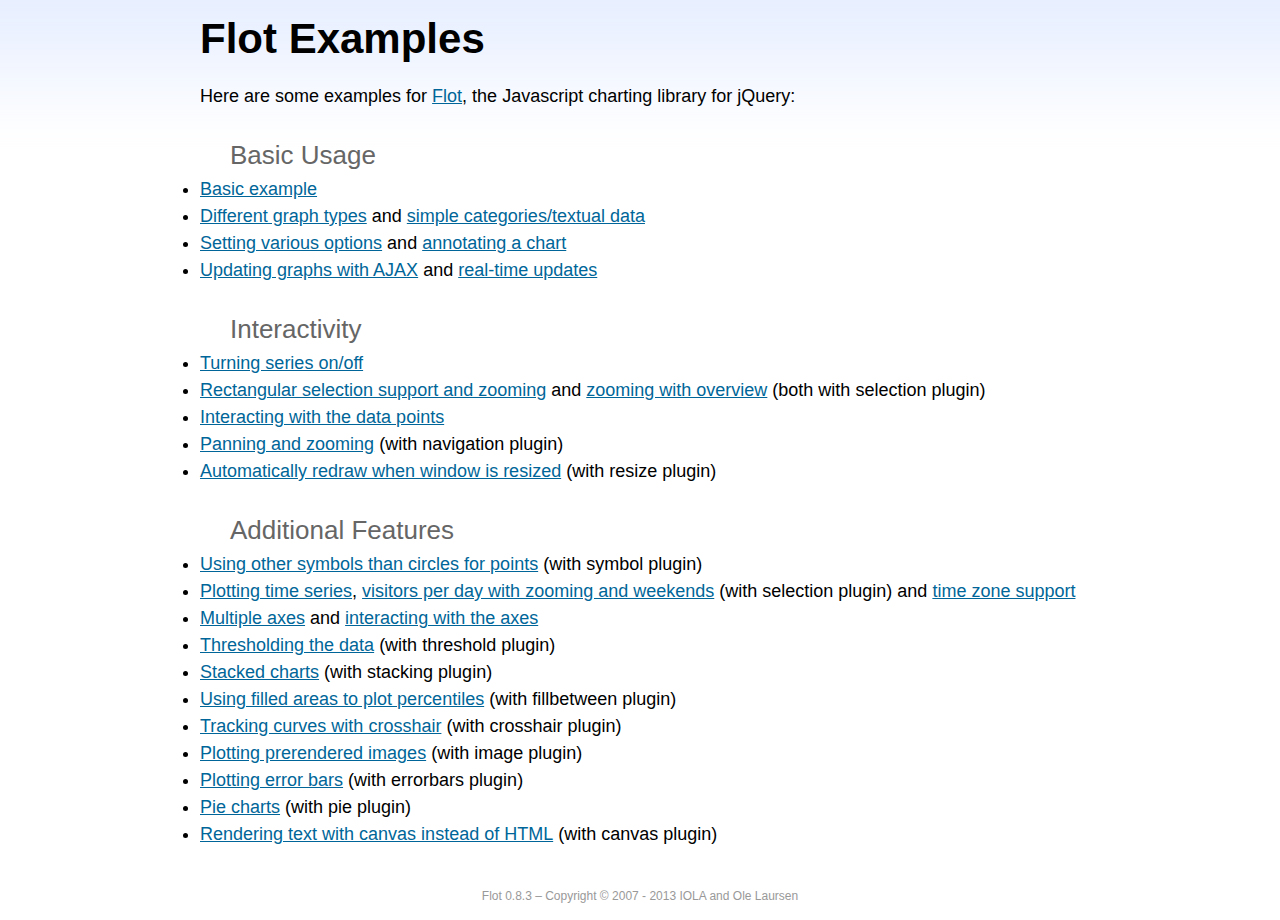
<file: src/assets/libs/flot/examples/index.html>
<!DOCTYPE html PUBLIC "-//W3C//DTD HTML 4.01//EN" "http://www.w3.org/TR/html4/strict.dtd">
<html>
<head>
	<meta http-equiv="Content-Type" content="text/html; charset=utf-8">
	<title>Flot Examples</title>
	<link href="examples.css" rel="stylesheet" type="text/css">
	<style>

	h3 {
		margin-top: 30px;
		margin-bottom: 5px;
	}

	</style>
	<script language="javascript" type="text/javascript" src="../jquery.js"></script>
	<script language="javascript" type="text/javascript" src="../jquery.flot.js"></script>
	<script type="text/javascript">

	$(function() {

		// Add the Flot version string to the footer

		$("#footer").prepend("Flot " + $.plot.version + " &ndash; ");
	});

	</script>
</head>
<body>

	<div id="header">
		<h2>Flot Examples</h2>
	</div>

	<div id="content">

		<p>Here are some examples for <a href="http://www.flotcharts.org">Flot</a>, the Javascript charting library for jQuery:</p>

		<h3>Basic Usage</h3>

		<ul>
			<li><a href="basic-usage/index.html">Basic example</a></li>
			<li><a href="series-types/index.html">Different graph types</a> and <a href="categories/index.html">simple categories/textual data</a></li>
			<li><a href="basic-options/index.html">Setting various options</a> and <a href="annotating/index.html">annotating a chart</a></li>
			<li><a href="ajax/index.html">Updating graphs with AJAX</a> and <a href="realtime/index.html">real-time updates</a></li>
		</ul>

		<h3>Interactivity</h3>

		<ul>
			<li><a href="series-toggle/index.html">Turning series on/off</a></li>
			<li><a href="selection/index.html">Rectangular selection support and zooming</a> and <a href="zooming/index.html">zooming with overview</a> (both with selection plugin)</li>
			<li><a href="interacting/index.html">Interacting with the data points</a></li>
			<li><a href="navigate/index.html">Panning and zooming</a> (with navigation plugin)</li>
			<li><a href="resize/index.html">Automatically redraw when window is resized</a> (with resize plugin)</li>
		</ul>

		<h3>Additional Features</h3>

		<ul>
			<li><a href="symbols/index.html">Using other symbols than circles for points</a> (with symbol plugin)</li>
			<li><a href="axes-time/index.html">Plotting time series</a>, <a href="visitors/index.html">visitors per day with zooming and weekends</a> (with selection plugin) and <a href="axes-time-zones/index.html">time zone support</a></li>
			<li><a href="axes-multiple/index.html">Multiple axes</a> and <a href="axes-interacting/index.html">interacting with the axes</a></li>
			<li><a href="threshold/index.html">Thresholding the data</a> (with threshold plugin)</li>
			<li><a href="stacking/index.html">Stacked charts</a> (with stacking plugin)</li>
			<li><a href="percentiles/index.html">Using filled areas to plot percentiles</a> (with fillbetween plugin)</li>
			<li><a href="tracking/index.html">Tracking curves with crosshair</a> (with crosshair plugin)</li>
			<li><a href="image/index.html">Plotting prerendered images</a> (with image plugin)</li>
			<li><a href="series-errorbars/index.html">Plotting error bars</a> (with errorbars plugin)</li>
			<li><a href="series-pie/index.html">Pie charts</a> (with pie plugin)</li>
			<li><a href="canvas/index.html">Rendering text with canvas instead of HTML</a> (with canvas plugin)</li>
		</ul>

	</div>

	<div id="footer">
		Copyright &copy; 2007 - 2013 IOLA and Ole Laursen
	</div>

</body>
</html>
</file>
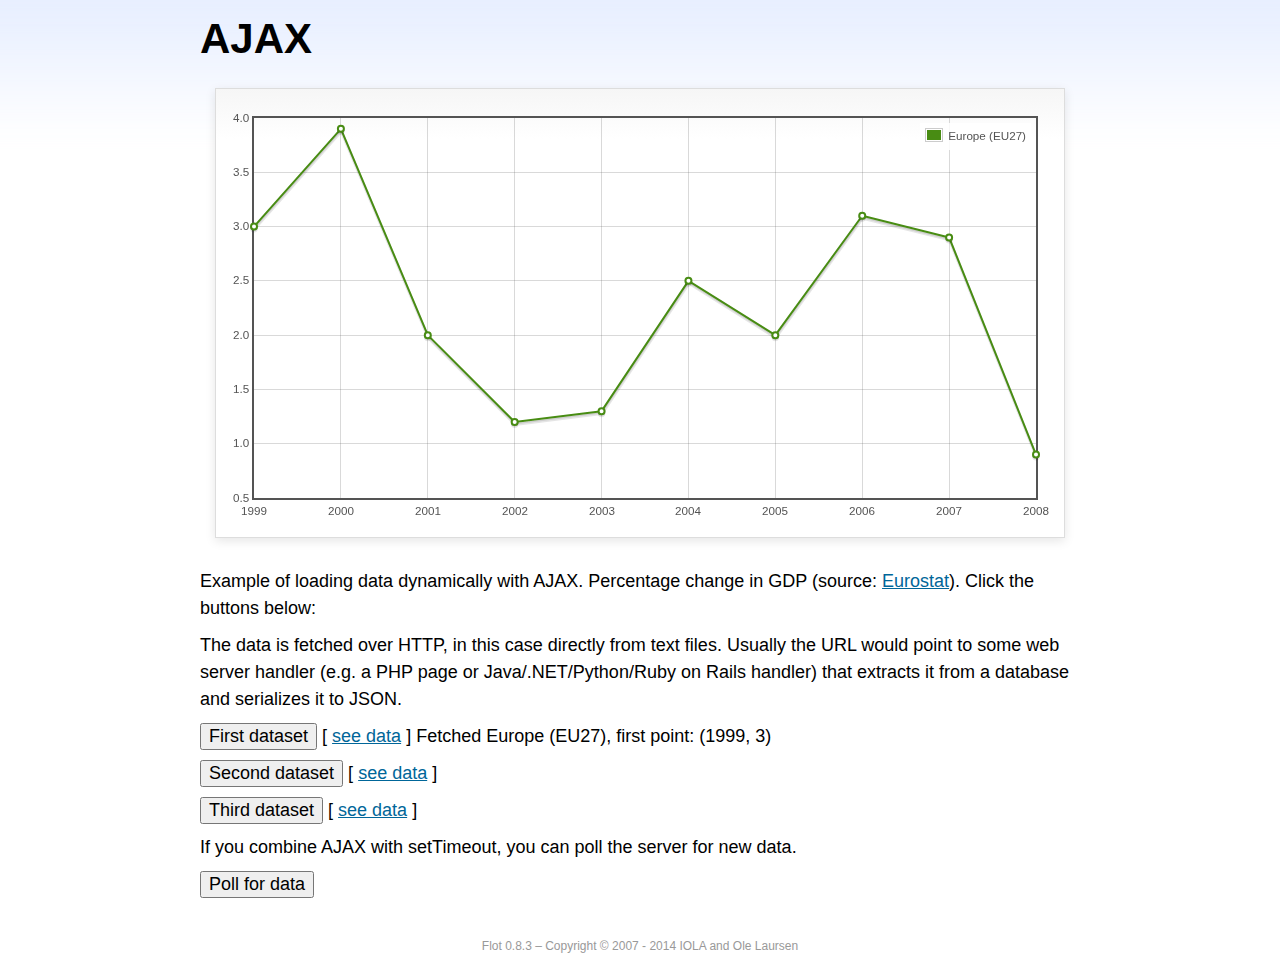
<file: src/assets/libs/flot/examples/ajax/index.html>
<!DOCTYPE html PUBLIC "-//W3C//DTD HTML 4.01//EN" "http://www.w3.org/TR/html4/strict.dtd">
<html>
<head>
	<meta http-equiv="Content-Type" content="text/html; charset=utf-8">
	<title>Flot Examples: AJAX</title>
	<link href="../examples.css" rel="stylesheet" type="text/css">
	<!--[if lte IE 8]><script language="javascript" type="text/javascript" src="../../excanvas.min.js"></script><![endif]-->
	<script language="javascript" type="text/javascript" src="../../jquery.js"></script>
	<script language="javascript" type="text/javascript" src="../../jquery.flot.js"></script>
	<script type="text/javascript">

	$(function() {

		var options = {
			lines: {
				show: true
			},
			points: {
				show: true
			},
			xaxis: {
				tickDecimals: 0,
				tickSize: 1
			}
		};

		var data = [];

		$.plot("#placeholder", data, options);

		// Fetch one series, adding to what we already have

		var alreadyFetched = {};

		$("button.fetchSeries").click(function () {

			var button = $(this);

			// Find the URL in the link right next to us, then fetch the data

			var dataurl = button.siblings("a").attr("href");

			function onDataReceived(series) {

				// Extract the first coordinate pair; jQuery has parsed it, so
				// the data is now just an ordinary JavaScript object

				var firstcoordinate = "(" + series.data[0][0] + ", " + series.data[0][1] + ")";
				button.siblings("span").text("Fetched " + series.label + ", first point: " + firstcoordinate);

				// Push the new data onto our existing data array

				if (!alreadyFetched[series.label]) {
					alreadyFetched[series.label] = true;
					data.push(series);
				}

				$.plot("#placeholder", data, options);
			}

			$.ajax({
				url: dataurl,
				type: "GET",
				dataType: "json",
				success: onDataReceived
			});
		});

		// Initiate a recurring data update

		$("button.dataUpdate").click(function () {

			data = [];
			alreadyFetched = {};

			$.plot("#placeholder", data, options);

			var iteration = 0;

			function fetchData() {

				++iteration;

				function onDataReceived(series) {

					// Load all the data in one pass; if we only got partial
					// data we could merge it with what we already have.

					data = [ series ];
					$.plot("#placeholder", data, options);
				}

				// Normally we call the same URL - a script connected to a
				// database - but in this case we only have static example
				// files, so we need to modify the URL.

				$.ajax({
					url: "data-eu-gdp-growth-" + iteration + ".json",
					type: "GET",
					dataType: "json",
					success: onDataReceived
				});

				if (iteration < 5) {
					setTimeout(fetchData, 1000);
				} else {
					data = [];
					alreadyFetched = {};
				}
			}

			setTimeout(fetchData, 1000);
		});

		// Load the first series by default, so we don't have an empty plot

		$("button.fetchSeries:first").click();

		// Add the Flot version string to the footer

		$("#footer").prepend("Flot " + $.plot.version + " &ndash; ");
	});

	</script>
</head>
<body>

	<div id="header">
		<h2>AJAX</h2>
	</div>

	<div id="content">

		<div class="demo-container">
			<div id="placeholder" class="demo-placeholder"></div>
		</div>

		<p>Example of loading data dynamically with AJAX. Percentage change in GDP (source: <a href="http://epp.eurostat.ec.europa.eu/tgm/table.do?tab=table&init=1&plugin=1&language=en&pcode=tsieb020">Eurostat</a>). Click the buttons below:</p>

		<p>The data is fetched over HTTP, in this case directly from text files. Usually the URL would point to some web server handler (e.g. a PHP page or Java/.NET/Python/Ruby on Rails handler) that extracts it from a database and serializes it to JSON.</p>

		<p>
			<button class="fetchSeries">First dataset</button>
			[ <a href="data-eu-gdp-growth.json">see data</a> ]
			<span></span>
		</p>

		<p>
			<button class="fetchSeries">Second dataset</button>
			[ <a href="data-japan-gdp-growth.json">see data</a> ]
			<span></span>
		</p>

		<p>
			<button class="fetchSeries">Third dataset</button>
			[ <a href="data-usa-gdp-growth.json">see data</a> ]
			<span></span>
		</p>

		<p>If you combine AJAX with setTimeout, you can poll the server for new data.</p>

		<p>
			<button class="dataUpdate">Poll for data</button>
		</p>

	</div>

	<div id="footer">
		Copyright &copy; 2007 - 2014 IOLA and Ole Laursen
	</div>

</body>
</html>
</file>
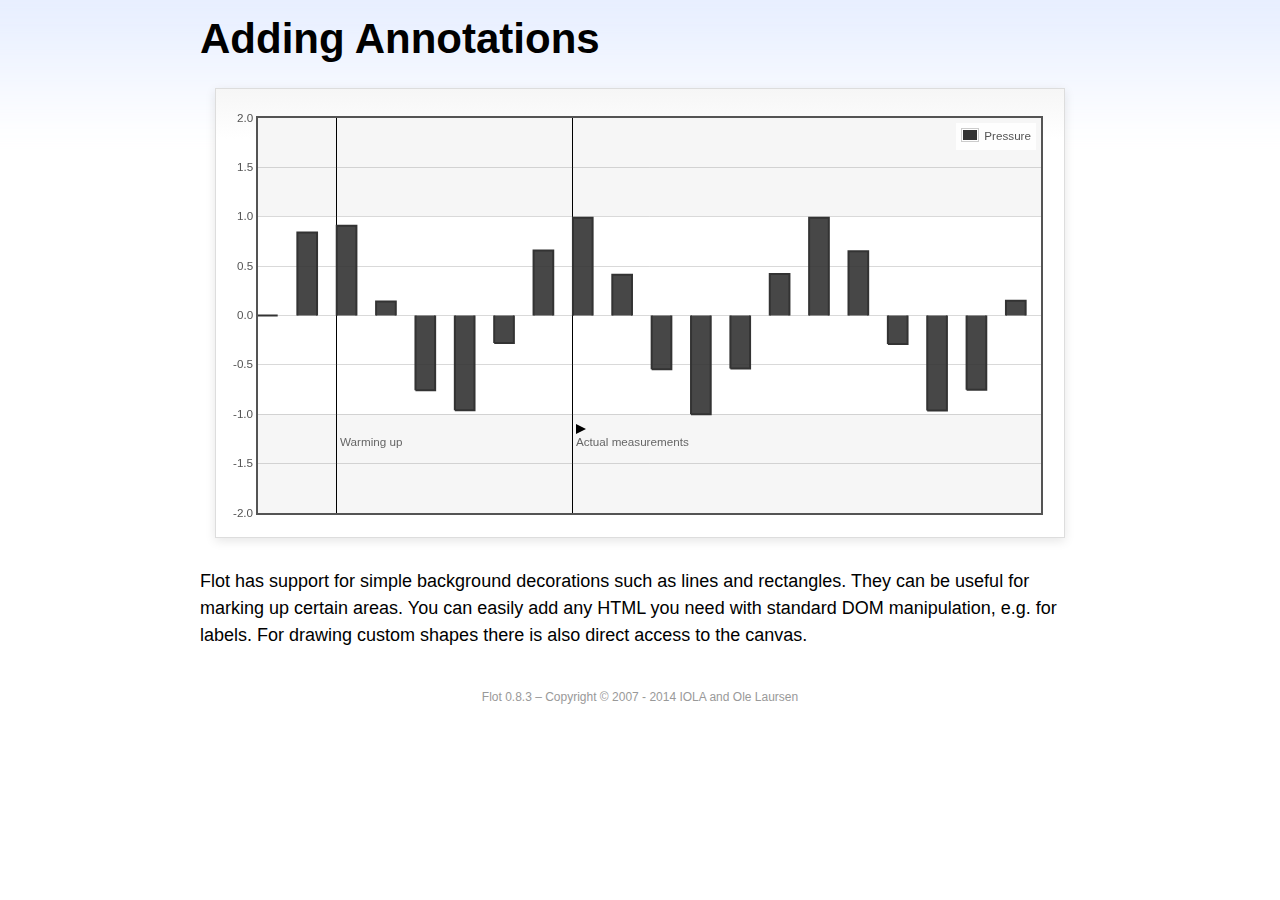
<file: src/assets/libs/flot/examples/annotating/index.html>
<!DOCTYPE html PUBLIC "-//W3C//DTD HTML 4.01//EN" "http://www.w3.org/TR/html4/strict.dtd">
<html>
<head>
	<meta http-equiv="Content-Type" content="text/html; charset=utf-8">
	<title>Flot Examples: Adding Annotations</title>
	<link href="../examples.css" rel="stylesheet" type="text/css">
	<!--[if lte IE 8]><script language="javascript" type="text/javascript" src="../../excanvas.min.js"></script><![endif]-->
	<script language="javascript" type="text/javascript" src="../../jquery.js"></script>
	<script language="javascript" type="text/javascript" src="../../jquery.flot.js"></script>
	<script type="text/javascript">

	$(function() {

		var d1 = [];
		for (var i = 0; i < 20; ++i) {
			d1.push([i, Math.sin(i)]);
		}

		var data = [{ data: d1, label: "Pressure", color: "#333" }];

		var markings = [
			{ color: "#f6f6f6", yaxis: { from: 1 } },
			{ color: "#f6f6f6", yaxis: { to: -1 } },
			{ color: "#000", lineWidth: 1, xaxis: { from: 2, to: 2 } },
			{ color: "#000", lineWidth: 1, xaxis: { from: 8, to: 8 } }
		];

		var placeholder = $("#placeholder");

		var plot = $.plot(placeholder, data, {
			bars: { show: true, barWidth: 0.5, fill: 0.9 },
			xaxis: { ticks: [], autoscaleMargin: 0.02 },
			yaxis: { min: -2, max: 2 },
			grid: { markings: markings }
		});

		var o = plot.pointOffset({ x: 2, y: -1.2});

		// Append it to the placeholder that Flot already uses for positioning

		placeholder.append("<div style='position:absolute;left:" + (o.left + 4) + "px;top:" + o.top + "px;color:#666;font-size:smaller'>Warming up</div>");

		o = plot.pointOffset({ x: 8, y: -1.2});
		placeholder.append("<div style='position:absolute;left:" + (o.left + 4) + "px;top:" + o.top + "px;color:#666;font-size:smaller'>Actual measurements</div>");

		// Draw a little arrow on top of the last label to demonstrate canvas
		// drawing

		var ctx = plot.getCanvas().getContext("2d");
		ctx.beginPath();
		o.left += 4;
		ctx.moveTo(o.left, o.top);
		ctx.lineTo(o.left, o.top - 10);
		ctx.lineTo(o.left + 10, o.top - 5);
		ctx.lineTo(o.left, o.top);
		ctx.fillStyle = "#000";
		ctx.fill();

		// Add the Flot version string to the footer

		$("#footer").prepend("Flot " + $.plot.version + " &ndash; ");
	});

	</script>
</head>
<body>

	<div id="header">
		<h2>Adding Annotations</h2>
	</div>

	<div id="content">

		<div class="demo-container">
			<div id="placeholder" class="demo-placeholder"></div>
		</div>

		<p>Flot has support for simple background decorations such as lines and rectangles. They can be useful for marking up certain areas. You can easily add any HTML you need with standard DOM manipulation, e.g. for labels. For drawing custom shapes there is also direct access to the canvas.</p>

	</div>

	<div id="footer">
		Copyright &copy; 2007 - 2014 IOLA and Ole Laursen
	</div>

</body>
</html>
</file>
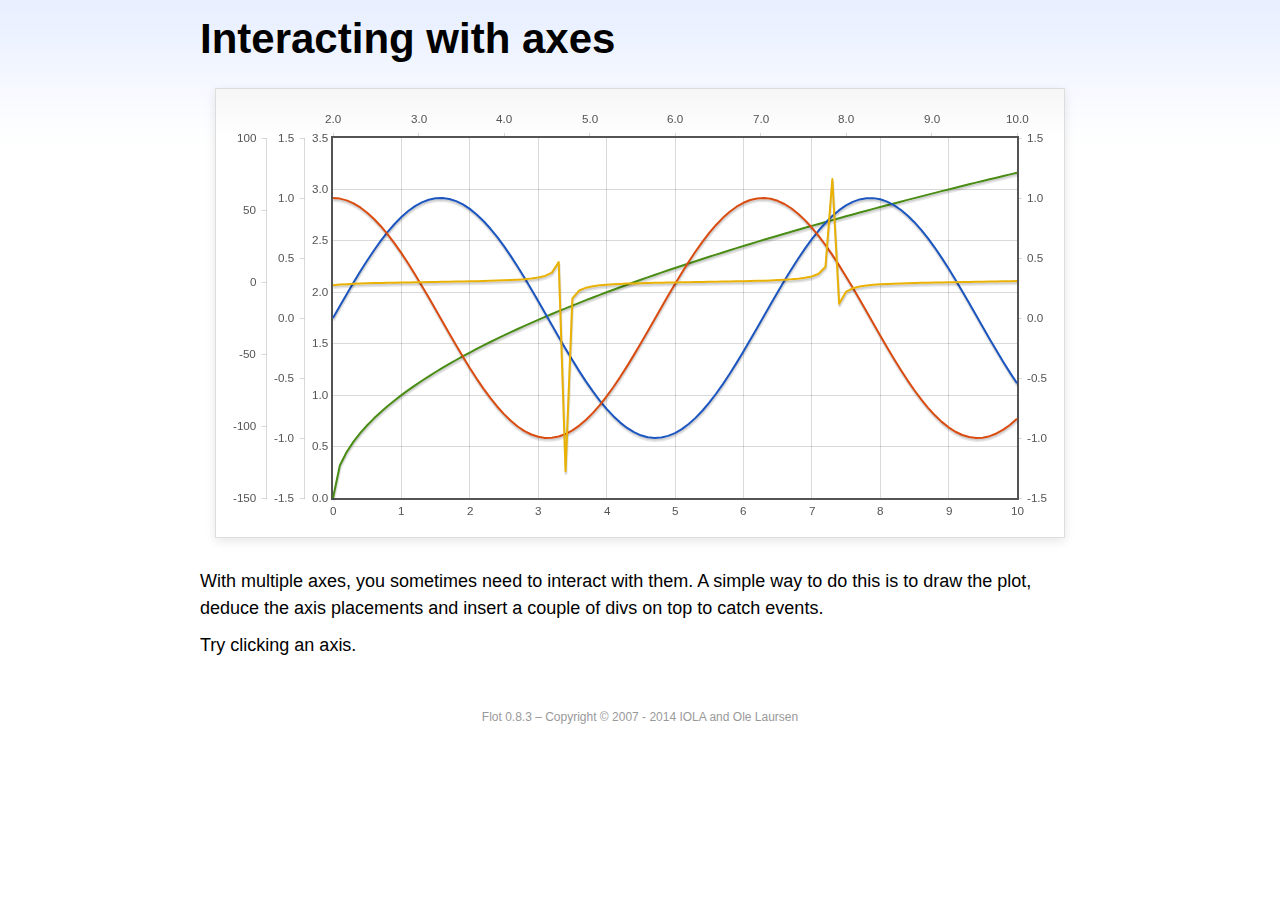
<file: src/assets/libs/flot/examples/axes-interacting/index.html>
<!DOCTYPE html PUBLIC "-//W3C//DTD HTML 4.01//EN" "http://www.w3.org/TR/html4/strict.dtd">
<html>
<head>
	<meta http-equiv="Content-Type" content="text/html; charset=utf-8">
	<title>Flot Examples: Interacting with axes</title>
	<link href="../examples.css" rel="stylesheet" type="text/css">
	<!--[if lte IE 8]><script language="javascript" type="text/javascript" src="../../excanvas.min.js"></script><![endif]-->
	<script language="javascript" type="text/javascript" src="../../jquery.js"></script>
	<script language="javascript" type="text/javascript" src="../../jquery.flot.js"></script>
	<script type="text/javascript">

	$(function() {

		function generate(start, end, fn) {
			var res = [];
			for (var i = 0; i <= 100; ++i) {
				var x = start + i / 100 * (end - start);
				res.push([x, fn(x)]);
			}
			return res;
		}

		var data = [
			{ data: generate(0, 10, function (x) { return Math.sqrt(x);}), xaxis: 1, yaxis:1 },
			{ data: generate(0, 10, function (x) { return Math.sin(x);}), xaxis: 1, yaxis:2 },
			{ data: generate(0, 10, function (x) { return Math.cos(x);}), xaxis: 1, yaxis:3 },
			{ data: generate(2, 10, function (x) { return Math.tan(x);}), xaxis: 2, yaxis: 4 }
		];

		var plot = $.plot("#placeholder", data, {
			xaxes: [
				{ position: 'bottom' },
				{ position: 'top'}
			],
			yaxes: [
				{ position: 'left' },
				{ position: 'left' },
				{ position: 'right' },
				{ position: 'left' }
			]
		});

		// Create a div for each axis

		$.each(plot.getAxes(), function (i, axis) {
			if (!axis.show)
				return;

			var box = axis.box;

			$("<div class='axisTarget' style='position:absolute; left:" + box.left + "px; top:" + box.top + "px; width:" + box.width +  "px; height:" + box.height + "px'></div>")
				.data("axis.direction", axis.direction)
				.data("axis.n", axis.n)
				.css({ backgroundColor: "#f00", opacity: 0, cursor: "pointer" })
				.appendTo(plot.getPlaceholder())
				.hover(
					function () { $(this).css({ opacity: 0.10 }) },
					function () { $(this).css({ opacity: 0 }) }
				)
				.click(function () {
					$("#click").text("You clicked the " + axis.direction + axis.n + "axis!")
				});
		});

		// Add the Flot version string to the footer

		$("#footer").prepend("Flot " + $.plot.version + " &ndash; ");
	});

	</script>
</head>
<body>

	<div id="header">
		<h2>Interacting with axes</h2>
	</div>

	<div id="content">

		<div class="demo-container">
			<div id="placeholder" class="demo-placeholder"></div>
		</div>

		<p>With multiple axes, you sometimes need to interact with them. A simple way to do this is to draw the plot, deduce the axis placements and insert a couple of divs on top to catch events.</p>

		<p>Try clicking an axis.</p>

		<p id="click"></p>

	</div>

	<div id="footer">
		Copyright &copy; 2007 - 2014 IOLA and Ole Laursen
	</div>

</body>
</html>
</file>
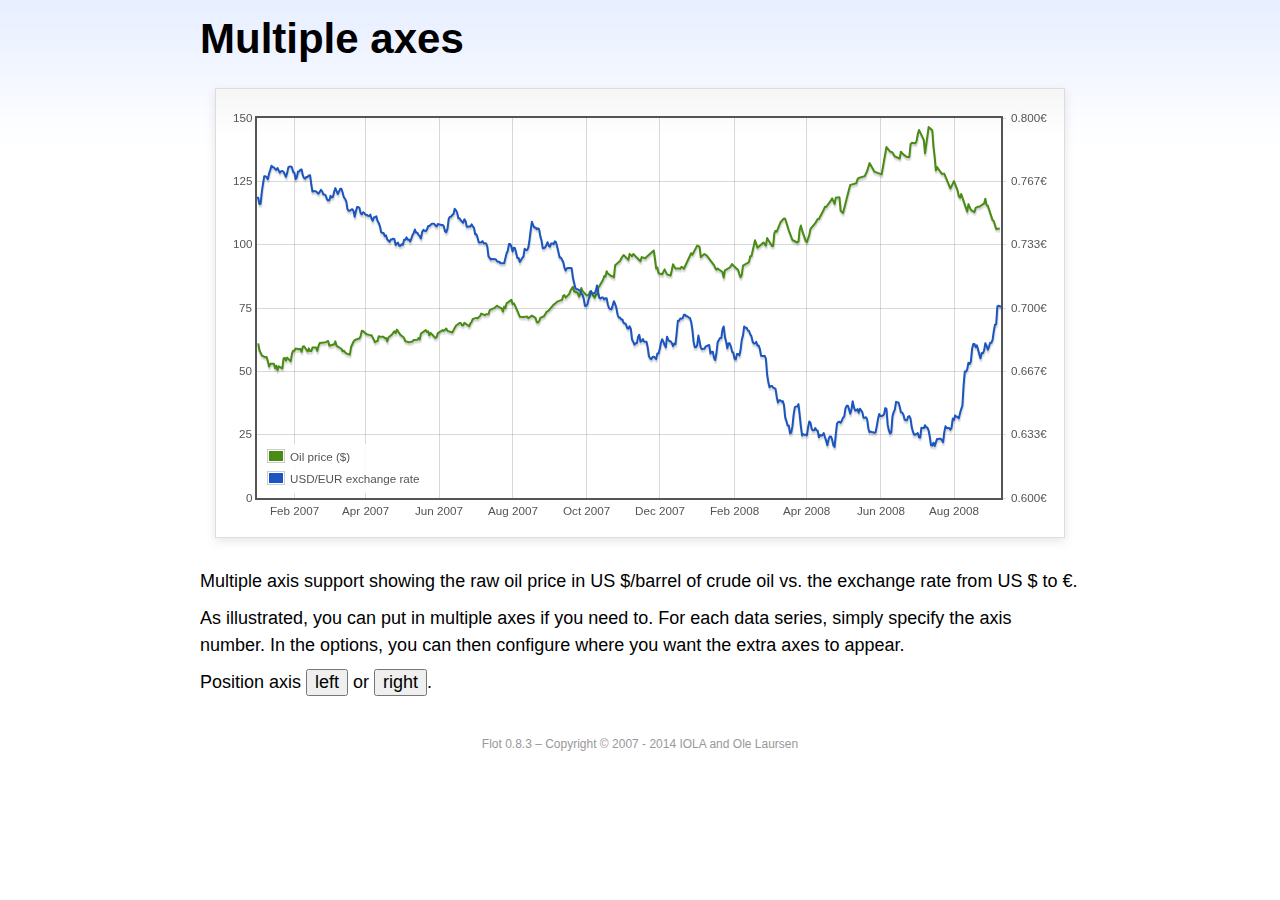
<file: src/assets/libs/flot/examples/axes-multiple/index.html>
<!DOCTYPE html PUBLIC "-//W3C//DTD HTML 4.01//EN" "http://www.w3.org/TR/html4/strict.dtd">
<html>
<head>
	<meta http-equiv="Content-Type" content="text/html; charset=utf-8">
	<title>Flot Examples: Multiple Axes</title>
	<link href="../examples.css" rel="stylesheet" type="text/css">
	<!--[if lte IE 8]><script language="javascript" type="text/javascript" src="../../excanvas.min.js"></script><![endif]-->
	<script language="javascript" type="text/javascript" src="../../jquery.js"></script>
	<script language="javascript" type="text/javascript" src="../../jquery.flot.js"></script>
	<script language="javascript" type="text/javascript" src="../../jquery.flot.time.js"></script>
	<script type="text/javascript">

	$(function() {

		var oilprices = [[1167692400000,61.05], [1167778800000,58.32], [1167865200000,57.35], [1167951600000,56.31], [1168210800000,55.55], [1168297200000,55.64], [1168383600000,54.02], [1168470000000,51.88], [1168556400000,52.99], [1168815600000,52.99], [1168902000000,51.21], [1168988400000,52.24], [1169074800000,50.48], [1169161200000,51.99], [1169420400000,51.13], [1169506800000,55.04], [1169593200000,55.37], [1169679600000,54.23], [1169766000000,55.42], [1170025200000,54.01], [1170111600000,56.97], [1170198000000,58.14], [1170284400000,58.14], [1170370800000,59.02], [1170630000000,58.74], [1170716400000,58.88], [1170802800000,57.71], [1170889200000,59.71], [1170975600000,59.89], [1171234800000,57.81], [1171321200000,59.06], [1171407600000,58.00], [1171494000000,57.99], [1171580400000,59.39], [1171839600000,59.39], [1171926000000,58.07], [1172012400000,60.07], [1172098800000,61.14], [1172444400000,61.39], [1172530800000,61.46], [1172617200000,61.79], [1172703600000,62.00], [1172790000000,60.07], [1173135600000,60.69], [1173222000000,61.82], [1173308400000,60.05], [1173654000000,58.91], [1173740400000,57.93], [1173826800000,58.16], [1173913200000,57.55], [1173999600000,57.11], [1174258800000,56.59], [1174345200000,59.61], [1174518000000,61.69], [1174604400000,62.28], [1174860000000,62.91], [1174946400000,62.93], [1175032800000,64.03], [1175119200000,66.03], [1175205600000,65.87], [1175464800000,64.64], [1175637600000,64.38], [1175724000000,64.28], [1175810400000,64.28], [1176069600000,61.51], [1176156000000,61.89], [1176242400000,62.01], [1176328800000,63.85], [1176415200000,63.63], [1176674400000,63.61], [1176760800000,63.10], [1176847200000,63.13], [1176933600000,61.83], [1177020000000,63.38], [1177279200000,64.58], [1177452000000,65.84], [1177538400000,65.06], [1177624800000,66.46], [1177884000000,64.40], [1178056800000,63.68], [1178143200000,63.19], [1178229600000,61.93], [1178488800000,61.47], [1178575200000,61.55], [1178748000000,61.81], [1178834400000,62.37], [1179093600000,62.46], [1179180000000,63.17], [1179266400000,62.55], [1179352800000,64.94], [1179698400000,66.27], [1179784800000,65.50], [1179871200000,65.77], [1179957600000,64.18], [1180044000000,65.20], [1180389600000,63.15], [1180476000000,63.49], [1180562400000,65.08], [1180908000000,66.30], [1180994400000,65.96], [1181167200000,66.93], [1181253600000,65.98], [1181599200000,65.35], [1181685600000,66.26], [1181858400000,68.00], [1182117600000,69.09], [1182204000000,69.10], [1182290400000,68.19], [1182376800000,68.19], [1182463200000,69.14], [1182722400000,68.19], [1182808800000,67.77], [1182895200000,68.97], [1182981600000,69.57], [1183068000000,70.68], [1183327200000,71.09], [1183413600000,70.92], [1183586400000,71.81], [1183672800000,72.81], [1183932000000,72.19], [1184018400000,72.56], [1184191200000,72.50], [1184277600000,74.15], [1184623200000,75.05], [1184796000000,75.92], [1184882400000,75.57], [1185141600000,74.89], [1185228000000,73.56], [1185314400000,75.57], [1185400800000,74.95], [1185487200000,76.83], [1185832800000,78.21], [1185919200000,76.53], [1186005600000,76.86], [1186092000000,76.00], [1186437600000,71.59], [1186696800000,71.47], [1186956000000,71.62], [1187042400000,71.00], [1187301600000,71.98], [1187560800000,71.12], [1187647200000,69.47], [1187733600000,69.26], [1187820000000,69.83], [1187906400000,71.09], [1188165600000,71.73], [1188338400000,73.36], [1188511200000,74.04], [1188856800000,76.30], [1189116000000,77.49], [1189461600000,78.23], [1189548000000,79.91], [1189634400000,80.09], [1189720800000,79.10], [1189980000000,80.57], [1190066400000,81.93], [1190239200000,83.32], [1190325600000,81.62], [1190584800000,80.95], [1190671200000,79.53], [1190757600000,80.30], [1190844000000,82.88], [1190930400000,81.66], [1191189600000,80.24], [1191276000000,80.05], [1191362400000,79.94], [1191448800000,81.44], [1191535200000,81.22], [1191794400000,79.02], [1191880800000,80.26], [1191967200000,80.30], [1192053600000,83.08], [1192140000000,83.69], [1192399200000,86.13], [1192485600000,87.61], [1192572000000,87.40], [1192658400000,89.47], [1192744800000,88.60], [1193004000000,87.56], [1193090400000,87.56], [1193176800000,87.10], [1193263200000,91.86], [1193612400000,93.53], [1193698800000,94.53], [1193871600000,95.93], [1194217200000,93.98], [1194303600000,96.37], [1194476400000,95.46], [1194562800000,96.32], [1195081200000,93.43], [1195167600000,95.10], [1195426800000,94.64], [1195513200000,95.10], [1196031600000,97.70], [1196118000000,94.42], [1196204400000,90.62], [1196290800000,91.01], [1196377200000,88.71], [1196636400000,88.32], [1196809200000,90.23], [1196982000000,88.28], [1197241200000,87.86], [1197327600000,90.02], [1197414000000,92.25], [1197586800000,90.63], [1197846000000,90.63], [1197932400000,90.49], [1198018800000,91.24], [1198105200000,91.06], [1198191600000,90.49], [1198710000000,96.62], [1198796400000,96.00], [1199142000000,99.62], [1199314800000,99.18], [1199401200000,95.09], [1199660400000,96.33], [1199833200000,95.67], [1200351600000,91.90], [1200438000000,90.84], [1200524400000,90.13], [1200610800000,90.57], [1200956400000,89.21], [1201042800000,86.99], [1201129200000,89.85], [1201474800000,90.99], [1201561200000,91.64], [1201647600000,92.33], [1201734000000,91.75], [1202079600000,90.02], [1202166000000,88.41], [1202252400000,87.14], [1202338800000,88.11], [1202425200000,91.77], [1202770800000,92.78], [1202857200000,93.27], [1202943600000,95.46], [1203030000000,95.46], [1203289200000,101.74], [1203462000000,98.81], [1203894000000,100.88], [1204066800000,99.64], [1204153200000,102.59], [1204239600000,101.84], [1204498800000,99.52], [1204585200000,99.52], [1204671600000,104.52], [1204758000000,105.47], [1204844400000,105.15], [1205103600000,108.75], [1205276400000,109.92], [1205362800000,110.33], [1205449200000,110.21], [1205708400000,105.68], [1205967600000,101.84], [1206313200000,100.86], [1206399600000,101.22], [1206486000000,105.90], [1206572400000,107.58], [1206658800000,105.62], [1206914400000,101.58], [1207000800000,100.98], [1207173600000,103.83], [1207260000000,106.23], [1207605600000,108.50], [1207778400000,110.11], [1207864800000,110.14], [1208210400000,113.79], [1208296800000,114.93], [1208383200000,114.86], [1208728800000,117.48], [1208815200000,118.30], [1208988000000,116.06], [1209074400000,118.52], [1209333600000,118.75], [1209420000000,113.46], [1209592800000,112.52], [1210024800000,121.84], [1210111200000,123.53], [1210197600000,123.69], [1210543200000,124.23], [1210629600000,125.80], [1210716000000,126.29], [1211148000000,127.05], [1211320800000,129.07], [1211493600000,132.19], [1211839200000,128.85], [1212357600000,127.76], [1212703200000,138.54], [1212962400000,136.80], [1213135200000,136.38], [1213308000000,134.86], [1213653600000,134.01], [1213740000000,136.68], [1213912800000,135.65], [1214172000000,134.62], [1214258400000,134.62], [1214344800000,134.62], [1214431200000,139.64], [1214517600000,140.21], [1214776800000,140.00], [1214863200000,140.97], [1214949600000,143.57], [1215036000000,145.29], [1215381600000,141.37], [1215468000000,136.04], [1215727200000,146.40], [1215986400000,145.18], [1216072800000,138.74], [1216159200000,134.60], [1216245600000,129.29], [1216332000000,130.65], [1216677600000,127.95], [1216850400000,127.95], [1217282400000,122.19], [1217455200000,124.08], [1217541600000,125.10], [1217800800000,121.41], [1217887200000,119.17], [1217973600000,118.58], [1218060000000,120.02], [1218405600000,114.45], [1218492000000,113.01], [1218578400000,116.00], [1218751200000,113.77], [1219010400000,112.87], [1219096800000,114.53], [1219269600000,114.98], [1219356000000,114.98], [1219701600000,116.27], [1219788000000,118.15], [1219874400000,115.59], [1219960800000,115.46], [1220306400000,109.71], [1220392800000,109.35], [1220565600000,106.23], [1220824800000,106.34]];

		var exchangerates = [[1167606000000,0.7580], [1167692400000,0.7580], [1167778800000,0.75470], [1167865200000,0.75490], [1167951600000,0.76130], [1168038000000,0.76550], [1168124400000,0.76930], [1168210800000,0.76940], [1168297200000,0.76880], [1168383600000,0.76780], [1168470000000,0.77080], [1168556400000,0.77270], [1168642800000,0.77490], [1168729200000,0.77410], [1168815600000,0.77410], [1168902000000,0.77320], [1168988400000,0.77270], [1169074800000,0.77370], [1169161200000,0.77240], [1169247600000,0.77120], [1169334000000,0.7720], [1169420400000,0.77210], [1169506800000,0.77170], [1169593200000,0.77040], [1169679600000,0.7690], [1169766000000,0.77110], [1169852400000,0.7740], [1169938800000,0.77450], [1170025200000,0.77450], [1170111600000,0.7740], [1170198000000,0.77160], [1170284400000,0.77130], [1170370800000,0.76780], [1170457200000,0.76880], [1170543600000,0.77180], [1170630000000,0.77180], [1170716400000,0.77280], [1170802800000,0.77290], [1170889200000,0.76980], [1170975600000,0.76850], [1171062000000,0.76810], [1171148400000,0.7690], [1171234800000,0.7690], [1171321200000,0.76980], [1171407600000,0.76990], [1171494000000,0.76510], [1171580400000,0.76130], [1171666800000,0.76160], [1171753200000,0.76140], [1171839600000,0.76140], [1171926000000,0.76070], [1172012400000,0.76020], [1172098800000,0.76110], [1172185200000,0.76220], [1172271600000,0.76150], [1172358000000,0.75980], [1172444400000,0.75980], [1172530800000,0.75920], [1172617200000,0.75730], [1172703600000,0.75660], [1172790000000,0.75670], [1172876400000,0.75910], [1172962800000,0.75820], [1173049200000,0.75850], [1173135600000,0.76130], [1173222000000,0.76310], [1173308400000,0.76150], [1173394800000,0.760], [1173481200000,0.76130], [1173567600000,0.76270], [1173654000000,0.76270], [1173740400000,0.76080], [1173826800000,0.75830], [1173913200000,0.75750], [1173999600000,0.75620], [1174086000000,0.7520], [1174172400000,0.75120], [1174258800000,0.75120], [1174345200000,0.75170], [1174431600000,0.7520], [1174518000000,0.75110], [1174604400000,0.7480], [1174690800000,0.75090], [1174777200000,0.75310], [1174860000000,0.75310], [1174946400000,0.75270], [1175032800000,0.74980], [1175119200000,0.74930], [1175205600000,0.75040], [1175292000000,0.750], [1175378400000,0.74910], [1175464800000,0.74910], [1175551200000,0.74850], [1175637600000,0.74840], [1175724000000,0.74920], [1175810400000,0.74710], [1175896800000,0.74590], [1175983200000,0.74770], [1176069600000,0.74770], [1176156000000,0.74830], [1176242400000,0.74580], [1176328800000,0.74480], [1176415200000,0.7430], [1176501600000,0.73990], [1176588000000,0.73950], [1176674400000,0.73950], [1176760800000,0.73780], [1176847200000,0.73820], [1176933600000,0.73620], [1177020000000,0.73550], [1177106400000,0.73480], [1177192800000,0.73610], [1177279200000,0.73610], [1177365600000,0.73650], [1177452000000,0.73620], [1177538400000,0.73310], [1177624800000,0.73390], [1177711200000,0.73440], [1177797600000,0.73270], [1177884000000,0.73270], [1177970400000,0.73360], [1178056800000,0.73330], [1178143200000,0.73590], [1178229600000,0.73590], [1178316000000,0.73720], [1178402400000,0.7360], [1178488800000,0.7360], [1178575200000,0.7350], [1178661600000,0.73650], [1178748000000,0.73840], [1178834400000,0.73950], [1178920800000,0.74130], [1179007200000,0.73970], [1179093600000,0.73960], [1179180000000,0.73850], [1179266400000,0.73780], [1179352800000,0.73660], [1179439200000,0.740], [1179525600000,0.74110], [1179612000000,0.74060], [1179698400000,0.74050], [1179784800000,0.74140], [1179871200000,0.74310], [1179957600000,0.74310], [1180044000000,0.74380], [1180130400000,0.74430], [1180216800000,0.74430], [1180303200000,0.74430], [1180389600000,0.74340], [1180476000000,0.74290], [1180562400000,0.74420], [1180648800000,0.7440], [1180735200000,0.74390], [1180821600000,0.74370], [1180908000000,0.74370], [1180994400000,0.74290], [1181080800000,0.74030], [1181167200000,0.73990], [1181253600000,0.74180], [1181340000000,0.74680], [1181426400000,0.7480], [1181512800000,0.7480], [1181599200000,0.7490], [1181685600000,0.74940], [1181772000000,0.75220], [1181858400000,0.75150], [1181944800000,0.75020], [1182031200000,0.74720], [1182117600000,0.74720], [1182204000000,0.74620], [1182290400000,0.74550], [1182376800000,0.74490], [1182463200000,0.74670], [1182549600000,0.74580], [1182636000000,0.74270], [1182722400000,0.74270], [1182808800000,0.7430], [1182895200000,0.74290], [1182981600000,0.7440], [1183068000000,0.7430], [1183154400000,0.74220], [1183240800000,0.73880], [1183327200000,0.73880], [1183413600000,0.73690], [1183500000000,0.73450], [1183586400000,0.73450], [1183672800000,0.73450], [1183759200000,0.73520], [1183845600000,0.73410], [1183932000000,0.73410], [1184018400000,0.7340], [1184104800000,0.73240], [1184191200000,0.72720], [1184277600000,0.72640], [1184364000000,0.72550], [1184450400000,0.72580], [1184536800000,0.72580], [1184623200000,0.72560], [1184709600000,0.72570], [1184796000000,0.72470], [1184882400000,0.72430], [1184968800000,0.72440], [1185055200000,0.72350], [1185141600000,0.72350], [1185228000000,0.72350], [1185314400000,0.72350], [1185400800000,0.72620], [1185487200000,0.72880], [1185573600000,0.73010], [1185660000000,0.73370], [1185746400000,0.73370], [1185832800000,0.73240], [1185919200000,0.72970], [1186005600000,0.73170], [1186092000000,0.73150], [1186178400000,0.72880], [1186264800000,0.72630], [1186351200000,0.72630], [1186437600000,0.72420], [1186524000000,0.72530], [1186610400000,0.72640], [1186696800000,0.7270], [1186783200000,0.73120], [1186869600000,0.73050], [1186956000000,0.73050], [1187042400000,0.73180], [1187128800000,0.73580], [1187215200000,0.74090], [1187301600000,0.74540], [1187388000000,0.74370], [1187474400000,0.74240], [1187560800000,0.74240], [1187647200000,0.74150], [1187733600000,0.74190], [1187820000000,0.74140], [1187906400000,0.73770], [1187992800000,0.73550], [1188079200000,0.73150], [1188165600000,0.73150], [1188252000000,0.7320], [1188338400000,0.73320], [1188424800000,0.73460], [1188511200000,0.73280], [1188597600000,0.73230], [1188684000000,0.7340], [1188770400000,0.7340], [1188856800000,0.73360], [1188943200000,0.73510], [1189029600000,0.73460], [1189116000000,0.73210], [1189202400000,0.72940], [1189288800000,0.72660], [1189375200000,0.72660], [1189461600000,0.72540], [1189548000000,0.72420], [1189634400000,0.72130], [1189720800000,0.71970], [1189807200000,0.72090], [1189893600000,0.7210], [1189980000000,0.7210], [1190066400000,0.7210], [1190152800000,0.72090], [1190239200000,0.71590], [1190325600000,0.71330], [1190412000000,0.71050], [1190498400000,0.70990], [1190584800000,0.70990], [1190671200000,0.70930], [1190757600000,0.70930], [1190844000000,0.70760], [1190930400000,0.7070], [1191016800000,0.70490], [1191103200000,0.70120], [1191189600000,0.70110], [1191276000000,0.70190], [1191362400000,0.70460], [1191448800000,0.70630], [1191535200000,0.70890], [1191621600000,0.70770], [1191708000000,0.70770], [1191794400000,0.70770], [1191880800000,0.70910], [1191967200000,0.71180], [1192053600000,0.70790], [1192140000000,0.70530], [1192226400000,0.7050], [1192312800000,0.70550], [1192399200000,0.70550], [1192485600000,0.70450], [1192572000000,0.70510], [1192658400000,0.70510], [1192744800000,0.70170], [1192831200000,0.70], [1192917600000,0.69950], [1193004000000,0.69940], [1193090400000,0.70140], [1193176800000,0.70360], [1193263200000,0.70210], [1193349600000,0.70020], [1193436000000,0.69670], [1193522400000,0.6950], [1193612400000,0.6950], [1193698800000,0.69390], [1193785200000,0.6940], [1193871600000,0.69220], [1193958000000,0.69190], [1194044400000,0.69140], [1194130800000,0.68940], [1194217200000,0.68910], [1194303600000,0.69040], [1194390000000,0.6890], [1194476400000,0.68340], [1194562800000,0.68230], [1194649200000,0.68070], [1194735600000,0.68150], [1194822000000,0.68150], [1194908400000,0.68470], [1194994800000,0.68590], [1195081200000,0.68220], [1195167600000,0.68270], [1195254000000,0.68370], [1195340400000,0.68230], [1195426800000,0.68220], [1195513200000,0.68220], [1195599600000,0.67920], [1195686000000,0.67460], [1195772400000,0.67350], [1195858800000,0.67310], [1195945200000,0.67420], [1196031600000,0.67440], [1196118000000,0.67390], [1196204400000,0.67310], [1196290800000,0.67610], [1196377200000,0.67610], [1196463600000,0.67850], [1196550000000,0.68180], [1196636400000,0.68360], [1196722800000,0.68230], [1196809200000,0.68050], [1196895600000,0.67930], [1196982000000,0.68490], [1197068400000,0.68330], [1197154800000,0.68250], [1197241200000,0.68250], [1197327600000,0.68160], [1197414000000,0.67990], [1197500400000,0.68130], [1197586800000,0.68090], [1197673200000,0.68680], [1197759600000,0.69330], [1197846000000,0.69330], [1197932400000,0.69450], [1198018800000,0.69440], [1198105200000,0.69460], [1198191600000,0.69640], [1198278000000,0.69650], [1198364400000,0.69560], [1198450800000,0.69560], [1198537200000,0.6950], [1198623600000,0.69480], [1198710000000,0.69280], [1198796400000,0.68870], [1198882800000,0.68240], [1198969200000,0.67940], [1199055600000,0.67940], [1199142000000,0.68030], [1199228400000,0.68550], [1199314800000,0.68240], [1199401200000,0.67910], [1199487600000,0.67830], [1199574000000,0.67850], [1199660400000,0.67850], [1199746800000,0.67970], [1199833200000,0.680], [1199919600000,0.68030], [1200006000000,0.68050], [1200092400000,0.6760], [1200178800000,0.6770], [1200265200000,0.6770], [1200351600000,0.67360], [1200438000000,0.67260], [1200524400000,0.67640], [1200610800000,0.68210], [1200697200000,0.68310], [1200783600000,0.68420], [1200870000000,0.68420], [1200956400000,0.68870], [1201042800000,0.69030], [1201129200000,0.68480], [1201215600000,0.68240], [1201302000000,0.67880], [1201388400000,0.68140], [1201474800000,0.68140], [1201561200000,0.67970], [1201647600000,0.67690], [1201734000000,0.67650], [1201820400000,0.67330], [1201906800000,0.67290], [1201993200000,0.67580], [1202079600000,0.67580], [1202166000000,0.6750], [1202252400000,0.6780], [1202338800000,0.68330], [1202425200000,0.68560], [1202511600000,0.69030], [1202598000000,0.68960], [1202684400000,0.68960], [1202770800000,0.68820], [1202857200000,0.68790], [1202943600000,0.68620], [1203030000000,0.68520], [1203116400000,0.68230], [1203202800000,0.68130], [1203289200000,0.68130], [1203375600000,0.68220], [1203462000000,0.68020], [1203548400000,0.68020], [1203634800000,0.67840], [1203721200000,0.67480], [1203807600000,0.67470], [1203894000000,0.67470], [1203980400000,0.67480], [1204066800000,0.67330], [1204153200000,0.6650], [1204239600000,0.66110], [1204326000000,0.65830], [1204412400000,0.6590], [1204498800000,0.6590], [1204585200000,0.65810], [1204671600000,0.65780], [1204758000000,0.65740], [1204844400000,0.65320], [1204930800000,0.65020], [1205017200000,0.65140], [1205103600000,0.65140], [1205190000000,0.65070], [1205276400000,0.6510], [1205362800000,0.64890], [1205449200000,0.64240], [1205535600000,0.64060], [1205622000000,0.63820], [1205708400000,0.63820], [1205794800000,0.63410], [1205881200000,0.63440], [1205967600000,0.63780], [1206054000000,0.64390], [1206140400000,0.64780], [1206226800000,0.64810], [1206313200000,0.64810], [1206399600000,0.64940], [1206486000000,0.64380], [1206572400000,0.63770], [1206658800000,0.63290], [1206745200000,0.63360], [1206831600000,0.63330], [1206914400000,0.63330], [1207000800000,0.6330], [1207087200000,0.63710], [1207173600000,0.64030], [1207260000000,0.63960], [1207346400000,0.63640], [1207432800000,0.63560], [1207519200000,0.63560], [1207605600000,0.63680], [1207692000000,0.63570], [1207778400000,0.63540], [1207864800000,0.6320], [1207951200000,0.63320], [1208037600000,0.63280], [1208124000000,0.63310], [1208210400000,0.63420], [1208296800000,0.63210], [1208383200000,0.63020], [1208469600000,0.62780], [1208556000000,0.63080], [1208642400000,0.63240], [1208728800000,0.63240], [1208815200000,0.63070], [1208901600000,0.62770], [1208988000000,0.62690], [1209074400000,0.63350], [1209160800000,0.63920], [1209247200000,0.640], [1209333600000,0.64010], [1209420000000,0.63960], [1209506400000,0.64070], [1209592800000,0.64230], [1209679200000,0.64290], [1209765600000,0.64720], [1209852000000,0.64850], [1209938400000,0.64860], [1210024800000,0.64670], [1210111200000,0.64440], [1210197600000,0.64670], [1210284000000,0.65090], [1210370400000,0.64780], [1210456800000,0.64610], [1210543200000,0.64610], [1210629600000,0.64680], [1210716000000,0.64490], [1210802400000,0.6470], [1210888800000,0.64610], [1210975200000,0.64520], [1211061600000,0.64220], [1211148000000,0.64220], [1211234400000,0.64250], [1211320800000,0.64140], [1211407200000,0.63660], [1211493600000,0.63460], [1211580000000,0.6350], [1211666400000,0.63460], [1211752800000,0.63460], [1211839200000,0.63430], [1211925600000,0.63460], [1212012000000,0.63790], [1212098400000,0.64160], [1212184800000,0.64420], [1212271200000,0.64310], [1212357600000,0.64310], [1212444000000,0.64350], [1212530400000,0.6440], [1212616800000,0.64730], [1212703200000,0.64690], [1212789600000,0.63860], [1212876000000,0.63560], [1212962400000,0.6340], [1213048800000,0.63460], [1213135200000,0.6430], [1213221600000,0.64520], [1213308000000,0.64670], [1213394400000,0.65060], [1213480800000,0.65040], [1213567200000,0.65030], [1213653600000,0.64810], [1213740000000,0.64510], [1213826400000,0.6450], [1213912800000,0.64410], [1213999200000,0.64140], [1214085600000,0.64090], [1214172000000,0.64090], [1214258400000,0.64280], [1214344800000,0.64310], [1214431200000,0.64180], [1214517600000,0.63710], [1214604000000,0.63490], [1214690400000,0.63330], [1214776800000,0.63340], [1214863200000,0.63380], [1214949600000,0.63420], [1215036000000,0.6320], [1215122400000,0.63180], [1215208800000,0.6370], [1215295200000,0.63680], [1215381600000,0.63680], [1215468000000,0.63830], [1215554400000,0.63710], [1215640800000,0.63710], [1215727200000,0.63550], [1215813600000,0.6320], [1215900000000,0.62770], [1215986400000,0.62760], [1216072800000,0.62910], [1216159200000,0.62740], [1216245600000,0.62930], [1216332000000,0.63110], [1216418400000,0.6310], [1216504800000,0.63120], [1216591200000,0.63120], [1216677600000,0.63040], [1216764000000,0.62940], [1216850400000,0.63480], [1216936800000,0.63780], [1217023200000,0.63680], [1217109600000,0.63680], [1217196000000,0.63680], [1217282400000,0.6360], [1217368800000,0.6370], [1217455200000,0.64180], [1217541600000,0.64110], [1217628000000,0.64350], [1217714400000,0.64270], [1217800800000,0.64270], [1217887200000,0.64190], [1217973600000,0.64460], [1218060000000,0.64680], [1218146400000,0.64870], [1218232800000,0.65940], [1218319200000,0.66660], [1218405600000,0.66660], [1218492000000,0.66780], [1218578400000,0.67120], [1218664800000,0.67050], [1218751200000,0.67180], [1218837600000,0.67840], [1218924000000,0.68110], [1219010400000,0.68110], [1219096800000,0.67940], [1219183200000,0.68040], [1219269600000,0.67810], [1219356000000,0.67560], [1219442400000,0.67350], [1219528800000,0.67630], [1219615200000,0.67620], [1219701600000,0.67770], [1219788000000,0.68150], [1219874400000,0.68020], [1219960800000,0.6780], [1220047200000,0.67960], [1220133600000,0.68170], [1220220000000,0.68170], [1220306400000,0.68320], [1220392800000,0.68770], [1220479200000,0.69120], [1220565600000,0.69140], [1220652000000,0.70090], [1220738400000,0.70120], [1220824800000,0.7010], [1220911200000,0.70050]];

		function euroFormatter(v, axis) {
			return v.toFixed(axis.tickDecimals) + "€";
		}

		function doPlot(position) {
			$.plot("#placeholder", [
				{ data: oilprices, label: "Oil price ($)" },
				{ data: exchangerates, label: "USD/EUR exchange rate", yaxis: 2 }
			], {
				xaxes: [ { mode: "time" } ],
				yaxes: [ { min: 0 }, {
					// align if we are to the right
					alignTicksWithAxis: position == "right" ? 1 : null,
					position: position,
					tickFormatter: euroFormatter
				} ],
				legend: { position: "sw" }
			});
		}

		doPlot("right");

		$("button").click(function () {
			doPlot($(this).text());
		});

		// Add the Flot version string to the footer

		$("#footer").prepend("Flot " + $.plot.version + " &ndash; ");
	});

	</script>
</head>
<body>

	<div id="header">
		<h2>Multiple axes</h2>
	</div>

	<div id="content">

		<div class="demo-container">
			<div id="placeholder" class="demo-placeholder"></div>
		</div>

		<p>Multiple axis support showing the raw oil price in US $/barrel of crude oil vs. the exchange rate from US $ to €.</p>

		<p>As illustrated, you can put in multiple axes if you need to. For each data series, simply specify the axis number. In the options, you can then configure where you want the extra axes to appear.</p>

		<p>Position axis <button>left</button> or <button>right</button>.</p>

	</div>

	<div id="footer">
		Copyright &copy; 2007 - 2014 IOLA and Ole Laursen
	</div>

</body>
</html>
</file>
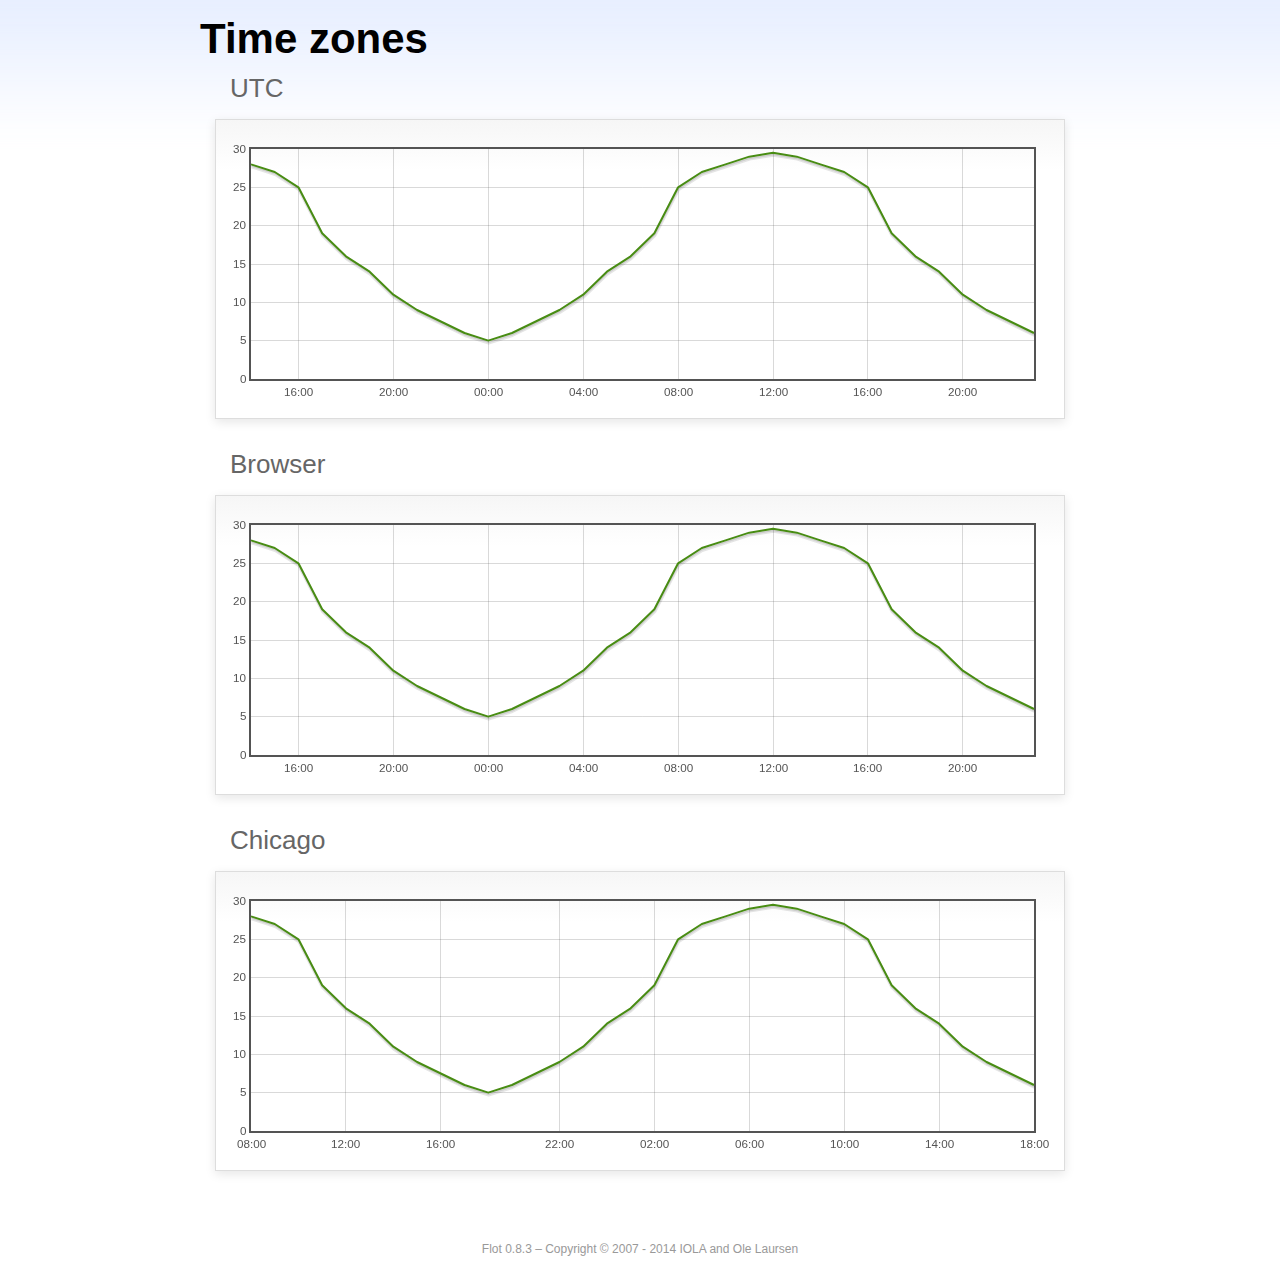
<file: src/assets/libs/flot/examples/axes-time-zones/index.html>
<!DOCTYPE html PUBLIC "-//W3C//DTD HTML 4.01//EN" "http://www.w3.org/TR/html4/strict.dtd">
<html>
<head>
	<meta http-equiv="Content-Type" content="text/html; charset=utf-8">
	<title>Flot Examples: Time zones</title>
	<link href="../examples.css" rel="stylesheet" type="text/css">
	<!--[if lte IE 8]><script language="javascript" type="text/javascript" src="../../excanvas.min.js"></script><![endif]-->
	<script language="javascript" type="text/javascript" src="../../jquery.js"></script>
	<script language="javascript" type="text/javascript" src="../../jquery.flot.js"></script>
	<script language="javascript" type="text/javascript" src="../../jquery.flot.time.js"></script>
	<script language="javascript" type="text/javascript" src="date.js"></script>
	<script type="text/javascript">

	$(function() {

		timezoneJS.timezone.zoneFileBasePath = "tz";
		timezoneJS.timezone.defaultZoneFile = [];
		timezoneJS.timezone.init({async: false});

		var d = [
			[Date.UTC(2011, 2, 12, 14, 0, 0), 28],
			[Date.UTC(2011, 2, 12, 15, 0, 0), 27],
			[Date.UTC(2011, 2, 12, 16, 0, 0), 25],
			[Date.UTC(2011, 2, 12, 17, 0, 0), 19],
			[Date.UTC(2011, 2, 12, 18, 0, 0), 16],
			[Date.UTC(2011, 2, 12, 19, 0, 0), 14],
			[Date.UTC(2011, 2, 12, 20, 0, 0), 11],
			[Date.UTC(2011, 2, 12, 21, 0, 0), 9],
			[Date.UTC(2011, 2, 12, 22, 0, 0), 7.5],
			[Date.UTC(2011, 2, 12, 23, 0, 0), 6],
			[Date.UTC(2011, 2, 13, 0, 0, 0), 5],
			[Date.UTC(2011, 2, 13, 1, 0, 0), 6],
			[Date.UTC(2011, 2, 13, 2, 0, 0), 7.5],
			[Date.UTC(2011, 2, 13, 3, 0, 0), 9],
			[Date.UTC(2011, 2, 13, 4, 0, 0), 11],
			[Date.UTC(2011, 2, 13, 5, 0, 0), 14],
			[Date.UTC(2011, 2, 13, 6, 0, 0), 16],
			[Date.UTC(2011, 2, 13, 7, 0, 0), 19],
			[Date.UTC(2011, 2, 13, 8, 0, 0), 25],
			[Date.UTC(2011, 2, 13, 9, 0, 0), 27],
			[Date.UTC(2011, 2, 13, 10, 0, 0), 28],
			[Date.UTC(2011, 2, 13, 11, 0, 0), 29],
			[Date.UTC(2011, 2, 13, 12, 0, 0), 29.5],
			[Date.UTC(2011, 2, 13, 13, 0, 0), 29],
			[Date.UTC(2011, 2, 13, 14, 0, 0), 28],
			[Date.UTC(2011, 2, 13, 15, 0, 0), 27],
			[Date.UTC(2011, 2, 13, 16, 0, 0), 25],
			[Date.UTC(2011, 2, 13, 17, 0, 0), 19],
			[Date.UTC(2011, 2, 13, 18, 0, 0), 16],
			[Date.UTC(2011, 2, 13, 19, 0, 0), 14],
			[Date.UTC(2011, 2, 13, 20, 0, 0), 11],
			[Date.UTC(2011, 2, 13, 21, 0, 0), 9],
			[Date.UTC(2011, 2, 13, 22, 0, 0), 7.5],
			[Date.UTC(2011, 2, 13, 23, 0, 0), 6]
		];

		var plot = $.plot("#placeholderUTC", [d], {
			xaxis: {
				mode: "time"
			}
		});

		var plot = $.plot("#placeholderLocal", [d], {
			xaxis: {
				mode: "time",
				timezone: "browser"
			}
		});

		var plot = $.plot("#placeholderChicago", [d], {
			xaxis: {
				mode: "time",
				timezone: "America/Chicago"
			}
		});

		// Add the Flot version string to the footer

		$("#footer").prepend("Flot " + $.plot.version + " &ndash; ");
	});

	</script>
</head>
<body>

	<div id="header">
		<h2>Time zones</h2>
	</div>

	<div id="content">

		<h3>UTC</h3>
		<div class="demo-container" style="height: 300px;">
			<div id="placeholderUTC" class="demo-placeholder"></div>
		</div>

		<h3>Browser</h3>
		<div class="demo-container" style="height: 300px;">
			<div id="placeholderLocal" class="demo-placeholder"></div>
		</div>

		<h3>Chicago</h3>
		<div class="demo-container" style="height: 300px;">
			<div id="placeholderChicago" class="demo-placeholder"></div>
		</div>

	</div>

	<div id="footer">
		Copyright &copy; 2007 - 2014 IOLA and Ole Laursen
	</div>

</body>
</html>
</file>
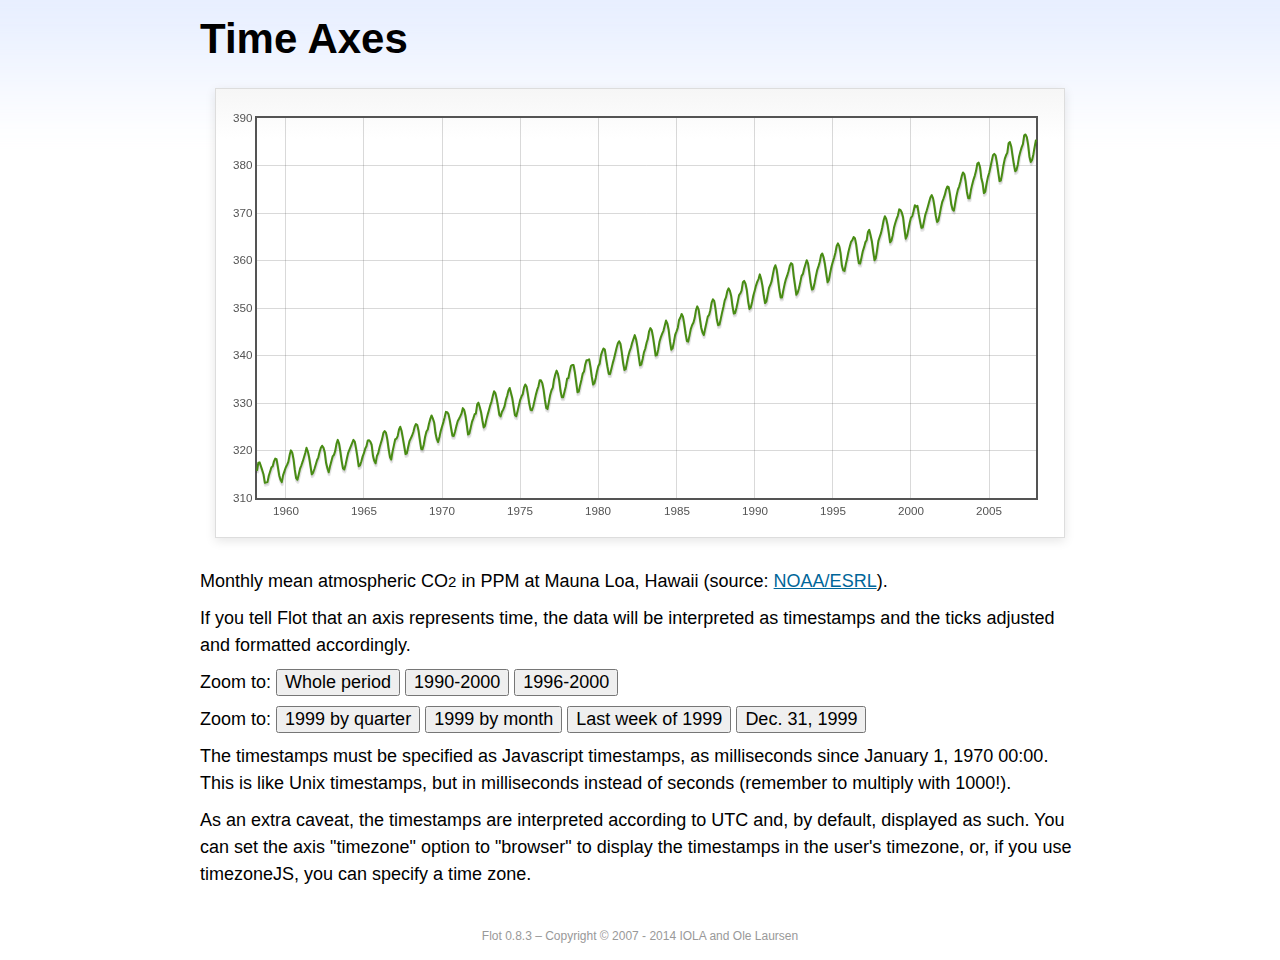
<file: src/assets/libs/flot/examples/axes-time/index.html>
<!DOCTYPE html PUBLIC "-//W3C//DTD HTML 4.01//EN" "http://www.w3.org/TR/html4/strict.dtd">
<html>
<head>
	<meta http-equiv="Content-Type" content="text/html; charset=utf-8">
	<title>Flot Examples: Time Axes</title>
	<link href="../examples.css" rel="stylesheet" type="text/css">
	<!--[if lte IE 8]><script language="javascript" type="text/javascript" src="../../excanvas.min.js"></script><![endif]-->
	<script language="javascript" type="text/javascript" src="../../jquery.js"></script>
	<script language="javascript" type="text/javascript" src="../../jquery.flot.js"></script>
	<script language="javascript" type="text/javascript" src="../../jquery.flot.time.js"></script>
	<script type="text/javascript">

	$(function() {

		var d = [[-373597200000, 315.71], [-370918800000, 317.45], [-368326800000, 317.50], [-363056400000, 315.86], [-360378000000, 314.93], [-357699600000, 313.19], [-352429200000, 313.34], [-349837200000, 314.67], [-347158800000, 315.58], [-344480400000, 316.47], [-342061200000, 316.65], [-339382800000, 317.71], [-336790800000, 318.29], [-334112400000, 318.16], [-331520400000, 316.55], [-328842000000, 314.80], [-326163600000, 313.84], [-323571600000, 313.34], [-320893200000, 314.81], [-318301200000, 315.59], [-315622800000, 316.43], [-312944400000, 316.97], [-310438800000, 317.58], [-307760400000, 319.03], [-305168400000, 320.03], [-302490000000, 319.59], [-299898000000, 318.18], [-297219600000, 315.91], [-294541200000, 314.16], [-291949200000, 313.83], [-289270800000, 315.00], [-286678800000, 316.19], [-284000400000, 316.89], [-281322000000, 317.70], [-278902800000, 318.54], [-276224400000, 319.48], [-273632400000, 320.58], [-270954000000, 319.78], [-268362000000, 318.58], [-265683600000, 316.79], [-263005200000, 314.99], [-260413200000, 315.31], [-257734800000, 316.10], [-255142800000, 317.01], [-252464400000, 317.94], [-249786000000, 318.56], [-247366800000, 319.69], [-244688400000, 320.58], [-242096400000, 321.01], [-239418000000, 320.61], [-236826000000, 319.61], [-234147600000, 317.40], [-231469200000, 316.26], [-228877200000, 315.42], [-226198800000, 316.69], [-223606800000, 317.69], [-220928400000, 318.74], [-218250000000, 319.08], [-215830800000, 319.86], [-213152400000, 321.39], [-210560400000, 322.24], [-207882000000, 321.47], [-205290000000, 319.74], [-202611600000, 317.77], [-199933200000, 316.21], [-197341200000, 315.99], [-194662800000, 317.07], [-192070800000, 318.36], [-189392400000, 319.57], [-178938000000, 322.23], [-176259600000, 321.89], [-173667600000, 320.44], [-170989200000, 318.70], [-168310800000, 316.70], [-165718800000, 316.87], [-163040400000, 317.68], [-160448400000, 318.71], [-157770000000, 319.44], [-155091600000, 320.44], [-152672400000, 320.89], [-149994000000, 322.13], [-147402000000, 322.16], [-144723600000, 321.87], [-142131600000, 321.21], [-139453200000, 318.87], [-136774800000, 317.81], [-134182800000, 317.30], [-131504400000, 318.87], [-128912400000, 319.42], [-126234000000, 320.62], [-123555600000, 321.59], [-121136400000, 322.39], [-118458000000, 323.70], [-115866000000, 324.07], [-113187600000, 323.75], [-110595600000, 322.40], [-107917200000, 320.37], [-105238800000, 318.64], [-102646800000, 318.10], [-99968400000, 319.79], [-97376400000, 321.03], [-94698000000, 322.33], [-92019600000, 322.50], [-89600400000, 323.04], [-86922000000, 324.42], [-84330000000, 325.00], [-81651600000, 324.09], [-79059600000, 322.55], [-76381200000, 320.92], [-73702800000, 319.26], [-71110800000, 319.39], [-68432400000, 320.72], [-65840400000, 321.96], [-63162000000, 322.57], [-60483600000, 323.15], [-57978000000, 323.89], [-55299600000, 325.02], [-52707600000, 325.57], [-50029200000, 325.36], [-47437200000, 324.14], [-44758800000, 322.11], [-42080400000, 320.33], [-39488400000, 320.25], [-36810000000, 321.32], [-34218000000, 322.90], [-31539600000, 324.00], [-28861200000, 324.42], [-26442000000, 325.64], [-23763600000, 326.66], [-21171600000, 327.38], [-18493200000, 326.70], [-15901200000, 325.89], [-13222800000, 323.67], [-10544400000, 322.38], [-7952400000, 321.78], [-5274000000, 322.85], [-2682000000, 324.12], [-3600000, 325.06], [2674800000, 325.98], [5094000000, 326.93], [7772400000, 328.13], [10364400000, 328.07], [13042800000, 327.66], [15634800000, 326.35], [18313200000, 324.69], [20991600000, 323.10], [23583600000, 323.07], [26262000000, 324.01], [28854000000, 325.13], [31532400000, 326.17], [34210800000, 326.68], [36630000000, 327.18], [39308400000, 327.78], [41900400000, 328.92], [44578800000, 328.57], [47170800000, 327.37], [49849200000, 325.43], [52527600000, 323.36], [55119600000, 323.56], [57798000000, 324.80], [60390000000, 326.01], [63068400000, 326.77], [65746800000, 327.63], [68252400000, 327.75], [70930800000, 329.72], [73522800000, 330.07], [76201200000, 329.09], [78793200000, 328.05], [81471600000, 326.32], [84150000000, 324.84], [86742000000, 325.20], [89420400000, 326.50], [92012400000, 327.55], [94690800000, 328.54], [97369200000, 329.56], [99788400000, 330.30], [102466800000, 331.50], [105058800000, 332.48], [107737200000, 332.07], [110329200000, 330.87], [113007600000, 329.31], [115686000000, 327.51], [118278000000, 327.18], [120956400000, 328.16], [123548400000, 328.64], [126226800000, 329.35], [128905200000, 330.71], [131324400000, 331.48], [134002800000, 332.65], [136594800000, 333.16], [139273200000, 332.06], [141865200000, 330.99], [144543600000, 329.17], [147222000000, 327.41], [149814000000, 327.20], [152492400000, 328.33], [155084400000, 329.50], [157762800000, 330.68], [160441200000, 331.41], [162860400000, 331.85], [165538800000, 333.29], [168130800000, 333.91], [170809200000, 333.40], [173401200000, 331.78], [176079600000, 329.88], [178758000000, 328.57], [181350000000, 328.46], [184028400000, 329.26], [189298800000, 331.71], [191977200000, 332.76], [194482800000, 333.48], [197161200000, 334.78], [199753200000, 334.78], [202431600000, 334.17], [205023600000, 332.78], [207702000000, 330.64], [210380400000, 328.95], [212972400000, 328.77], [215650800000, 330.23], [218242800000, 331.69], [220921200000, 332.70], [223599600000, 333.24], [226018800000, 334.96], [228697200000, 336.04], [231289200000, 336.82], [233967600000, 336.13], [236559600000, 334.73], [239238000000, 332.52], [241916400000, 331.19], [244508400000, 331.19], [247186800000, 332.35], [249778800000, 333.47], [252457200000, 335.11], [255135600000, 335.26], [257554800000, 336.60], [260233200000, 337.77], [262825200000, 338.00], [265503600000, 337.99], [268095600000, 336.48], [270774000000, 334.37], [273452400000, 332.27], [276044400000, 332.41], [278722800000, 333.76], [281314800000, 334.83], [283993200000, 336.21], [286671600000, 336.64], [289090800000, 338.12], [291769200000, 339.02], [294361200000, 339.02], [297039600000, 339.20], [299631600000, 337.58], [302310000000, 335.55], [304988400000, 333.89], [307580400000, 334.14], [310258800000, 335.26], [312850800000, 336.71], [315529200000, 337.81], [318207600000, 338.29], [320713200000, 340.04], [323391600000, 340.86], [325980000000, 341.47], [328658400000, 341.26], [331250400000, 339.29], [333928800000, 337.60], [336607200000, 336.12], [339202800000, 336.08], [341881200000, 337.22], [344473200000, 338.34], [347151600000, 339.36], [349830000000, 340.51], [352249200000, 341.57], [354924000000, 342.56], [357516000000, 343.01], [360194400000, 342.47], [362786400000, 340.71], [365464800000, 338.52], [368143200000, 336.96], [370738800000, 337.13], [373417200000, 338.58], [376009200000, 339.89], [378687600000, 340.93], [381366000000, 341.69], [383785200000, 342.69], [389052000000, 344.30], [391730400000, 343.43], [394322400000, 341.88], [397000800000, 339.89], [399679200000, 337.95], [402274800000, 338.10], [404953200000, 339.27], [407545200000, 340.67], [410223600000, 341.42], [412902000000, 342.68], [415321200000, 343.46], [417996000000, 345.10], [420588000000, 345.76], [423266400000, 345.36], [425858400000, 343.91], [428536800000, 342.05], [431215200000, 340.00], [433810800000, 340.12], [436489200000, 341.33], [439081200000, 342.94], [441759600000, 343.87], [444438000000, 344.60], [446943600000, 345.20], [452210400000, 347.36], [454888800000, 346.74], [457480800000, 345.41], [460159200000, 343.01], [462837600000, 341.23], [465433200000, 341.52], [468111600000, 342.86], [470703600000, 344.41], [473382000000, 345.09], [476060400000, 345.89], [478479600000, 347.49], [481154400000, 348.00], [483746400000, 348.75], [486424800000, 348.19], [489016800000, 346.54], [491695200000, 344.63], [494373600000, 343.03], [496969200000, 342.92], [499647600000, 344.24], [502239600000, 345.62], [504918000000, 346.43], [507596400000, 346.94], [510015600000, 347.88], [512690400000, 349.57], [515282400000, 350.35], [517960800000, 349.72], [520552800000, 347.78], [523231200000, 345.86], [525909600000, 344.84], [528505200000, 344.32], [531183600000, 345.67], [533775600000, 346.88], [536454000000, 348.19], [539132400000, 348.55], [541551600000, 349.52], [544226400000, 351.12], [546818400000, 351.84], [549496800000, 351.49], [552088800000, 349.82], [554767200000, 347.63], [557445600000, 346.38], [560041200000, 346.49], [562719600000, 347.75], [565311600000, 349.03], [567990000000, 350.20], [570668400000, 351.61], [573174000000, 352.22], [575848800000, 353.53], [578440800000, 354.14], [581119200000, 353.62], [583711200000, 352.53], [586389600000, 350.41], [589068000000, 348.84], [591663600000, 348.94], [594342000000, 350.04], [596934000000, 351.29], [599612400000, 352.72], [602290800000, 353.10], [604710000000, 353.65], [607384800000, 355.43], [609976800000, 355.70], [612655200000, 355.11], [615247200000, 353.79], [617925600000, 351.42], [620604000000, 349.81], [623199600000, 350.11], [625878000000, 351.26], [628470000000, 352.63], [631148400000, 353.64], [633826800000, 354.72], [636246000000, 355.49], [638920800000, 356.09], [641512800000, 357.08], [644191200000, 356.11], [646783200000, 354.70], [649461600000, 352.68], [652140000000, 351.05], [654735600000, 351.36], [657414000000, 352.81], [660006000000, 354.22], [662684400000, 354.85], [665362800000, 355.66], [667782000000, 357.04], [670456800000, 358.40], [673048800000, 359.00], [675727200000, 357.99], [678319200000, 356.00], [680997600000, 353.78], [683676000000, 352.20], [686271600000, 352.22], [688950000000, 353.70], [691542000000, 354.98], [694220400000, 356.09], [696898800000, 356.85], [699404400000, 357.73], [702079200000, 358.91], [704671200000, 359.45], [707349600000, 359.19], [709941600000, 356.72], [712620000000, 354.79], [715298400000, 352.79], [717894000000, 353.20], [720572400000, 354.15], [723164400000, 355.39], [725842800000, 356.77], [728521200000, 357.17], [730940400000, 358.26], [733615200000, 359.16], [736207200000, 360.07], [738885600000, 359.41], [741477600000, 357.44], [744156000000, 355.30], [746834400000, 353.87], [749430000000, 354.04], [752108400000, 355.27], [754700400000, 356.70], [757378800000, 358.00], [760057200000, 358.81], [762476400000, 359.68], [765151200000, 361.13], [767743200000, 361.48], [770421600000, 360.60], [773013600000, 359.20], [775692000000, 357.23], [778370400000, 355.42], [780966000000, 355.89], [783644400000, 357.41], [786236400000, 358.74], [788914800000, 359.73], [791593200000, 360.61], [794012400000, 361.58], [796687200000, 363.05], [799279200000, 363.62], [801957600000, 363.03], [804549600000, 361.55], [807228000000, 358.94], [809906400000, 357.93], [812502000000, 357.80], [815180400000, 359.22], [817772400000, 360.44], [820450800000, 361.83], [823129200000, 362.95], [825634800000, 363.91], [828309600000, 364.28], [830901600000, 364.94], [833580000000, 364.70], [836172000000, 363.31], [838850400000, 361.15], [841528800000, 359.40], [844120800000, 359.34], [846802800000, 360.62], [849394800000, 361.96], [852073200000, 362.81], [854751600000, 363.87], [857170800000, 364.25], [859845600000, 366.02], [862437600000, 366.46], [865116000000, 365.32], [867708000000, 364.07], [870386400000, 361.95], [873064800000, 360.06], [875656800000, 360.49], [878338800000, 362.19], [880930800000, 364.12], [883609200000, 364.99], [886287600000, 365.82], [888706800000, 366.95], [891381600000, 368.42], [893973600000, 369.33], [896652000000, 368.78], [899244000000, 367.59], [901922400000, 365.84], [904600800000, 363.83], [907192800000, 364.18], [909874800000, 365.34], [912466800000, 366.93], [915145200000, 367.94], [917823600000, 368.82], [920242800000, 369.46], [922917600000, 370.77], [925509600000, 370.66], [928188000000, 370.10], [930780000000, 369.08], [933458400000, 366.66], [936136800000, 364.60], [938728800000, 365.17], [941410800000, 366.51], [944002800000, 367.89], [946681200000, 369.04], [949359600000, 369.35], [951865200000, 370.38], [954540000000, 371.63], [957132000000, 371.32], [959810400000, 371.53], [962402400000, 369.75], [965080800000, 368.23], [967759200000, 366.87], [970351200000, 366.94], [973033200000, 368.27], [975625200000, 369.64], [978303600000, 370.46], [980982000000, 371.44], [983401200000, 372.37], [986076000000, 373.33], [988668000000, 373.77], [991346400000, 373.09], [993938400000, 371.51], [996616800000, 369.55], [999295200000, 368.12], [1001887200000, 368.38], [1004569200000, 369.66], [1007161200000, 371.11], [1009839600000, 372.36], [1012518000000, 373.09], [1014937200000, 373.81], [1017612000000, 374.93], [1020204000000, 375.58], [1022882400000, 375.44], [1025474400000, 373.86], [1028152800000, 371.77], [1030831200000, 370.73], [1033423200000, 370.50], [1036105200000, 372.18], [1038697200000, 373.70], [1041375600000, 374.92], [1044054000000, 375.62], [1046473200000, 376.51], [1049148000000, 377.75], [1051740000000, 378.54], [1054418400000, 378.20], [1057010400000, 376.68], [1059688800000, 374.43], [1062367200000, 373.11], [1064959200000, 373.10], [1067641200000, 374.77], [1070233200000, 375.97], [1072911600000, 377.03], [1075590000000, 377.87], [1078095600000, 378.88], [1080770400000, 380.42], [1083362400000, 380.62], [1086040800000, 379.70], [1088632800000, 377.43], [1091311200000, 376.32], [1093989600000, 374.19], [1096581600000, 374.47], [1099263600000, 376.15], [1101855600000, 377.51], [1104534000000, 378.43], [1107212400000, 379.70], [1109631600000, 380.92], [1112306400000, 382.18], [1114898400000, 382.45], [1117576800000, 382.14], [1120168800000, 380.60], [1122847200000, 378.64], [1125525600000, 376.73], [1128117600000, 376.84], [1130799600000, 378.29], [1133391600000, 380.06], [1136070000000, 381.40], [1138748400000, 382.20], [1141167600000, 382.66], [1143842400000, 384.69], [1146434400000, 384.94], [1149112800000, 384.01], [1151704800000, 382.14], [1154383200000, 380.31], [1157061600000, 378.81], [1159653600000, 379.03], [1162335600000, 380.17], [1164927600000, 381.85], [1167606000000, 382.94], [1170284400000, 383.86], [1172703600000, 384.49], [1175378400000, 386.37], [1177970400000, 386.54], [1180648800000, 385.98], [1183240800000, 384.36], [1185919200000, 381.85], [1188597600000, 380.74], [1191189600000, 381.15], [1193871600000, 382.38], [1196463600000, 383.94], [1199142000000, 385.44]]; 

		$.plot("#placeholder", [d], {
			xaxis: { mode: "time" }
		});

		$("#whole").click(function () {
			$.plot("#placeholder", [d], {
				xaxis: { mode: "time" }
			});
		});

		$("#nineties").click(function () {
			$.plot("#placeholder", [d], {
				xaxis: {
					mode: "time",
					min: (new Date(1990, 0, 1)).getTime(),
					max: (new Date(2000, 0, 1)).getTime()
				}
			});
		});

		$("#latenineties").click(function () {
			$.plot("#placeholder", [d], {
				xaxis: {
					mode: "time",
					minTickSize: [1, "year"],
					min: (new Date(1996, 0, 1)).getTime(),
					max: (new Date(2000, 0, 1)).getTime()
				}
			});
		});

		$("#ninetyninequarters").click(function () {
			$.plot("#placeholder", [d], {
				xaxis: {
					mode: "time",
					minTickSize: [1, "quarter"],
					min: (new Date(1999, 0, 1)).getTime(),
					max: (new Date(2000, 0, 1)).getTime()
				}
			});
		});

		$("#ninetynine").click(function () {
			$.plot("#placeholder", [d], {
				xaxis: {
					mode: "time",
					minTickSize: [1, "month"],
					min: (new Date(1999, 0, 1)).getTime(),
					max: (new Date(2000, 0, 1)).getTime()
				}
			});
		});

		$("#lastweekninetynine").click(function () {
			$.plot("#placeholder", [d], {
				xaxis: {
					mode: "time",
					minTickSize: [1, "day"],
					min: (new Date(1999, 11, 25)).getTime(),
					max: (new Date(2000, 0, 1)).getTime(),
					timeformat: "%a"
				}
			});
		});

		$("#lastdayninetynine").click(function () {
			$.plot("#placeholder", [d], {
				xaxis: {
					mode: "time",
					minTickSize: [1, "hour"],
					min: (new Date(1999, 11, 31)).getTime(),
					max: (new Date(2000, 0, 1)).getTime(),
					twelveHourClock: true
				}
			});
		});

		// Add the Flot version string to the footer

		$("#footer").prepend("Flot " + $.plot.version + " &ndash; ");
	});

	</script>
</head>
<body>

	<div id="header">
		<h2>Time Axes</h2>
	</div>

	<div id="content">

		<div class="demo-container">
			<div id="placeholder" class="demo-placeholder"></div>
		</div>

		<p>Monthly mean atmospheric CO<sub>2</sub> in PPM at Mauna Loa, Hawaii (source: <a href="http://www.esrl.noaa.gov/gmd/ccgg/trends/">NOAA/ESRL</a>).</p>

		<p>If you tell Flot that an axis represents time, the data will be interpreted as timestamps and the ticks adjusted and formatted accordingly.</p>

		<p>Zoom to: <button id="whole">Whole period</button>
		<button id="nineties">1990-2000</button>
		<button id="latenineties">1996-2000</button></p>

		<p>Zoom to: <button id="ninetyninequarters">1999 by quarter</button>
		<button id="ninetynine">1999 by month</button>
		<button id="lastweekninetynine">Last week of 1999</button>
		<button id="lastdayninetynine">Dec. 31, 1999</button></p>

		<p>The timestamps must be specified as Javascript timestamps, as milliseconds since January 1, 1970 00:00. This is like Unix timestamps, but in milliseconds instead of seconds (remember to multiply with 1000!).</p>

		<p>As an extra caveat, the timestamps are interpreted according to UTC and, by default, displayed as such. You can set the axis "timezone" option to "browser" to display the timestamps in the user's timezone, or, if you use timezoneJS, you can specify a time zone.</p>

	</div>

	<div id="footer">
		Copyright &copy; 2007 - 2014 IOLA and Ole Laursen
	</div>

</body>
</html>
</file>
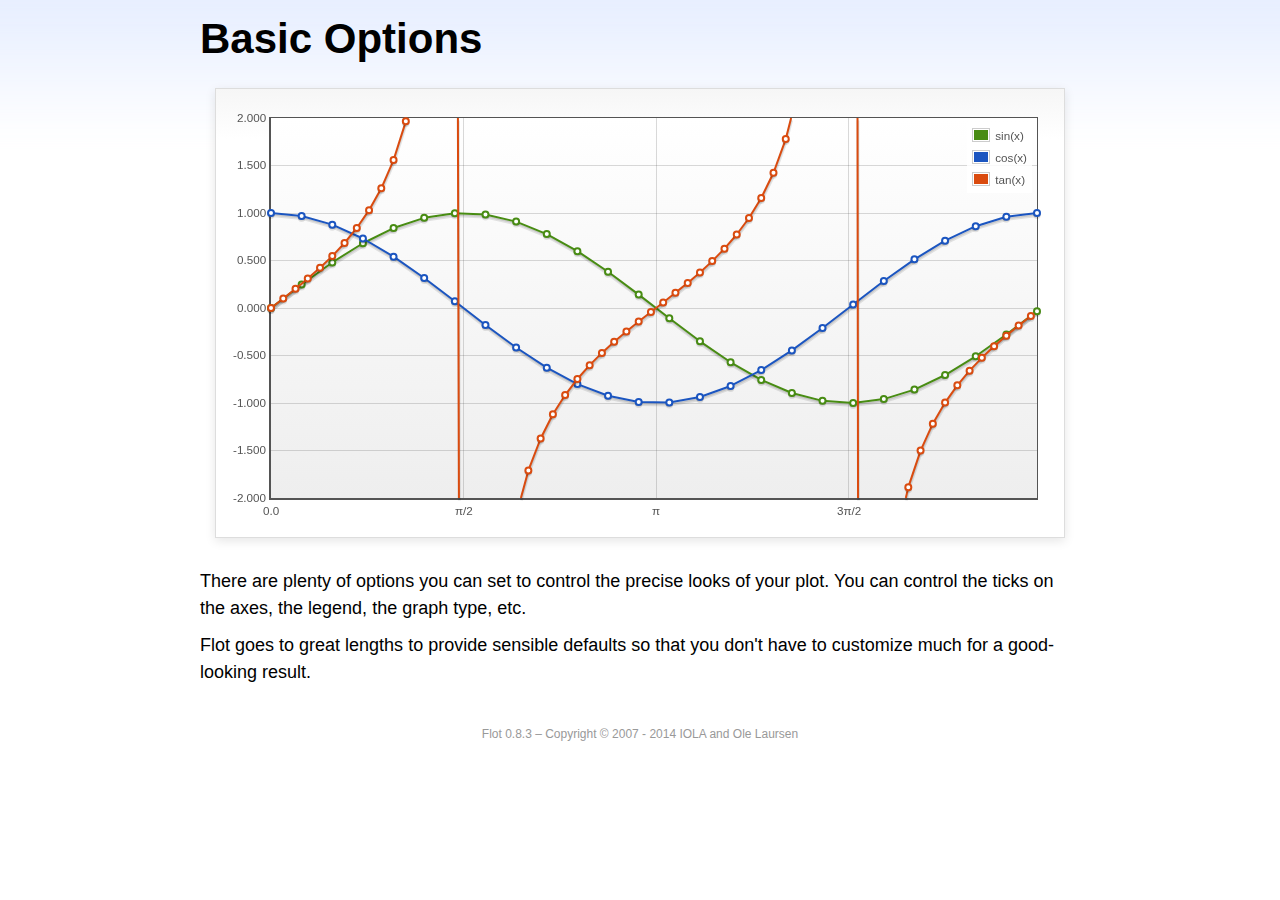
<file: src/assets/libs/flot/examples/basic-options/index.html>
<!DOCTYPE html PUBLIC "-//W3C//DTD HTML 4.01//EN" "http://www.w3.org/TR/html4/strict.dtd">
<html>
<head>
	<meta http-equiv="Content-Type" content="text/html; charset=utf-8">
	<title>Flot Examples: Basic Options</title>
	<link href="../examples.css" rel="stylesheet" type="text/css">
	<!--[if lte IE 8]><script language="javascript" type="text/javascript" src="../../excanvas.min.js"></script><![endif]-->
	<script language="javascript" type="text/javascript" src="../../jquery.js"></script>
	<script language="javascript" type="text/javascript" src="../../jquery.flot.js"></script>
	<script type="text/javascript">

	$(function () {

		var d1 = [];
		for (var i = 0; i < Math.PI * 2; i += 0.25) {
			d1.push([i, Math.sin(i)]);
		}

		var d2 = [];
		for (var i = 0; i < Math.PI * 2; i += 0.25) {
			d2.push([i, Math.cos(i)]);
		}

		var d3 = [];
		for (var i = 0; i < Math.PI * 2; i += 0.1) {
			d3.push([i, Math.tan(i)]);
		}

		$.plot("#placeholder", [
			{ label: "sin(x)", data: d1 },
			{ label: "cos(x)", data: d2 },
			{ label: "tan(x)", data: d3 }
		], {
			series: {
				lines: { show: true },
				points: { show: true }
			},
			xaxis: {
				ticks: [
					0, [ Math.PI/2, "\u03c0/2" ], [ Math.PI, "\u03c0" ],
					[ Math.PI * 3/2, "3\u03c0/2" ], [ Math.PI * 2, "2\u03c0" ]
				]
			},
			yaxis: {
				ticks: 10,
				min: -2,
				max: 2,
				tickDecimals: 3
			},
			grid: {
				backgroundColor: { colors: [ "#fff", "#eee" ] },
				borderWidth: {
					top: 1,
					right: 1,
					bottom: 2,
					left: 2
				}
			}
		});

		// Add the Flot version string to the footer

		$("#footer").prepend("Flot " + $.plot.version + " &ndash; ");
	});

	</script>
</head>
<body>

	<div id="header">
		<h2>Basic Options</h2>
	</div>

	<div id="content">

		<div class="demo-container">
			<div id="placeholder" class="demo-placeholder"></div>
		</div>

		<p>There are plenty of options you can set to control the precise looks of your plot. You can control the ticks on the axes, the legend, the graph type, etc.</p>

		<p>Flot goes to great lengths to provide sensible defaults so that you don't have to customize much for a good-looking result.</p>

	</div>

	<div id="footer">
		Copyright &copy; 2007 - 2014 IOLA and Ole Laursen
	</div>

</body>
</html>
</file>
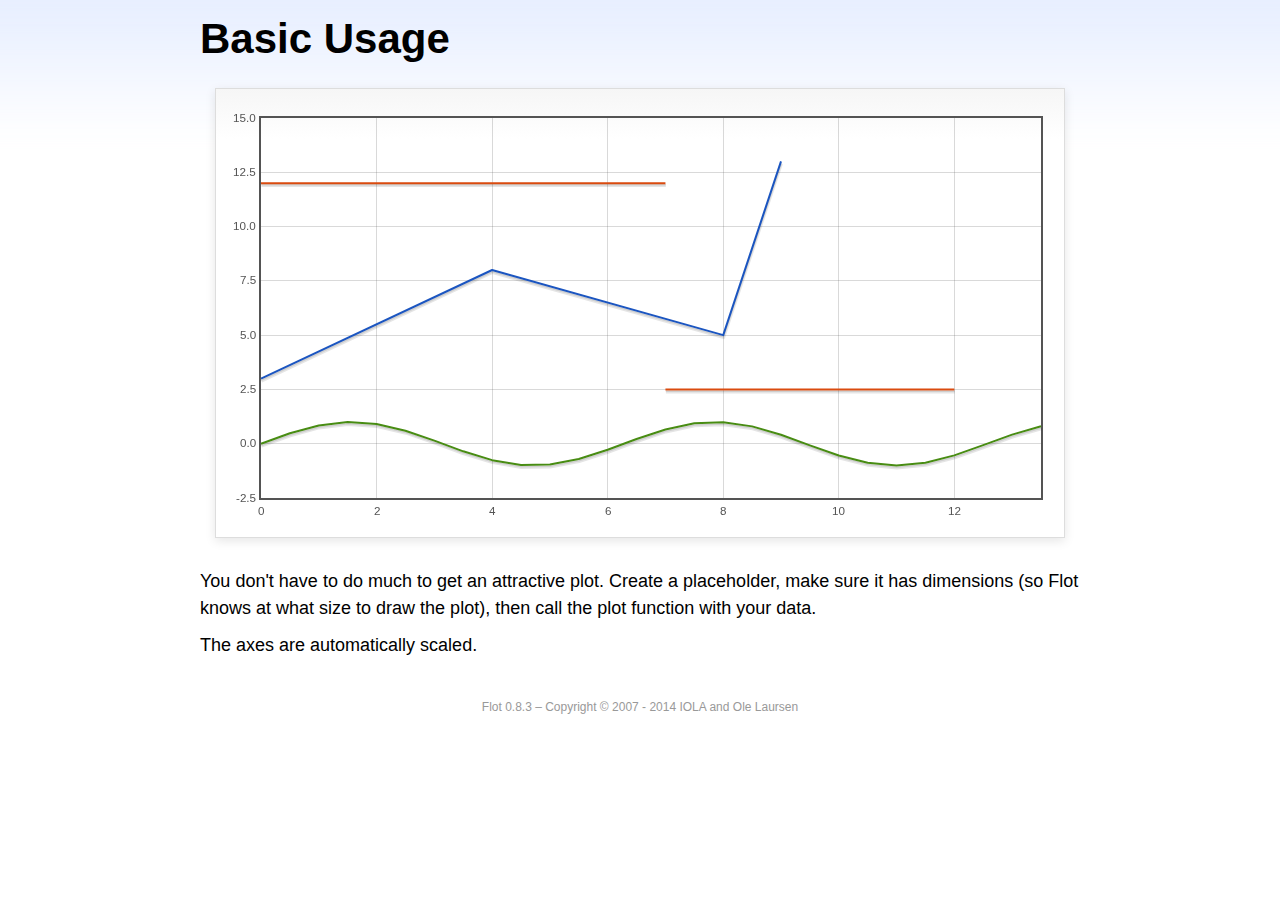
<file: src/assets/libs/flot/examples/basic-usage/index.html>
<!DOCTYPE html PUBLIC "-//W3C//DTD HTML 4.01//EN" "http://www.w3.org/TR/html4/strict.dtd">
<html>
<head>
	<meta http-equiv="Content-Type" content="text/html; charset=utf-8">
	<title>Flot Examples: Basic Usage</title>
	<link href="../examples.css" rel="stylesheet" type="text/css">
	<!--[if lte IE 8]><script language="javascript" type="text/javascript" src="../../excanvas.min.js"></script><![endif]-->
	<script language="javascript" type="text/javascript" src="../../jquery.js"></script>
	<script language="javascript" type="text/javascript" src="../../jquery.flot.js"></script>
	<script type="text/javascript">

	$(function() {

		var d1 = [];
		for (var i = 0; i < 14; i += 0.5) {
			d1.push([i, Math.sin(i)]);
		}

		var d2 = [[0, 3], [4, 8], [8, 5], [9, 13]];

		// A null signifies separate line segments

		var d3 = [[0, 12], [7, 12], null, [7, 2.5], [12, 2.5]];

		$.plot("#placeholder", [ d1, d2, d3 ]);

		// Add the Flot version string to the footer

		$("#footer").prepend("Flot " + $.plot.version + " &ndash; ");
	});

	</script>
</head>
<body>

	<div id="header">
		<h2>Basic Usage</h2>
	</div>

	<div id="content">

		<div class="demo-container">
			<div id="placeholder" class="demo-placeholder"></div>
		</div>

		<p>You don't have to do much to get an attractive plot.  Create a placeholder, make sure it has dimensions (so Flot knows at what size to draw the plot), then call the plot function with your data.</p>

		<p>The axes are automatically scaled.</p>

	</div>

	<div id="footer">
		Copyright &copy; 2007 - 2014 IOLA and Ole Laursen
	</div>

</body>
</html>
</file>
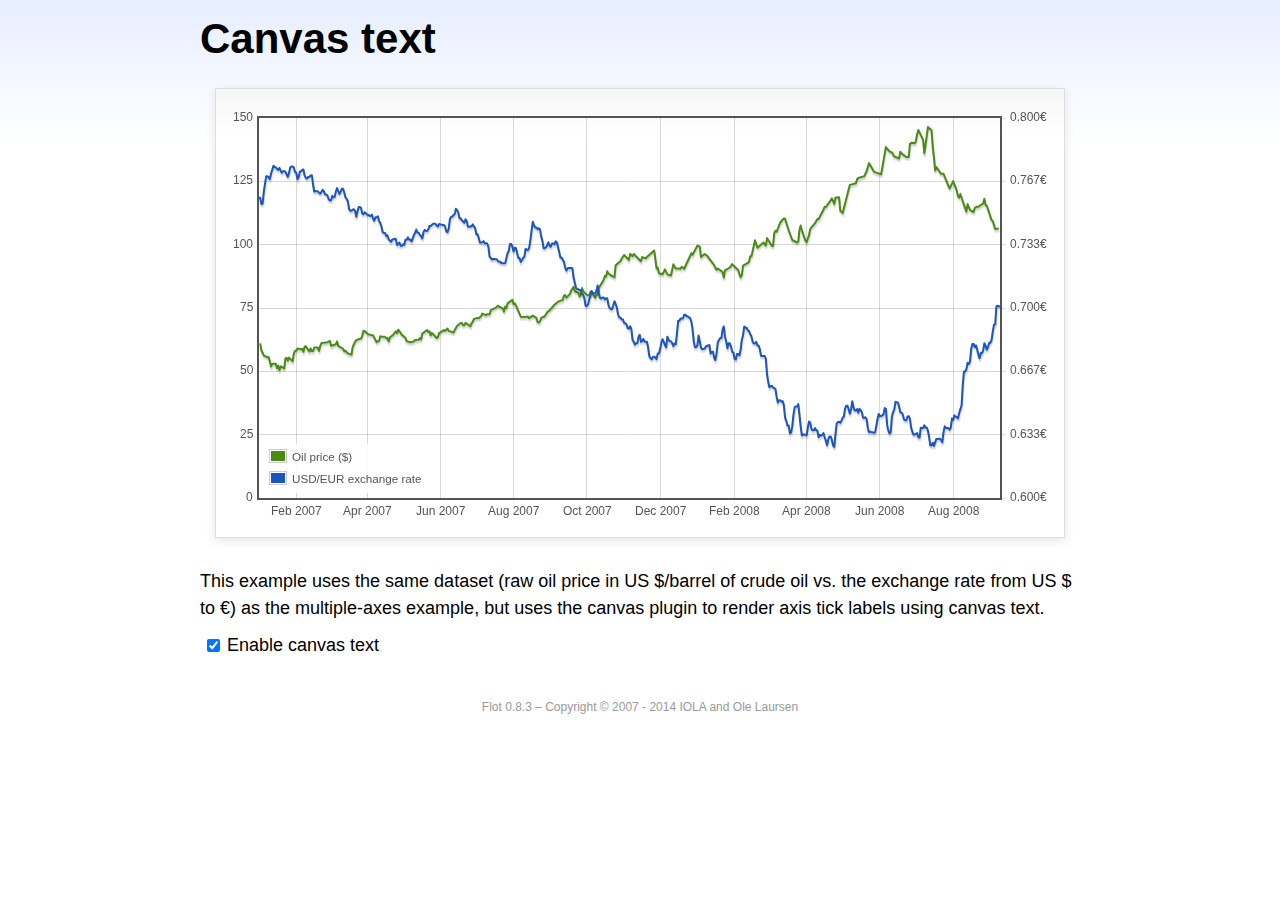
<file: src/assets/libs/flot/examples/canvas/index.html>
<!DOCTYPE html PUBLIC "-//W3C//DTD HTML 4.01//EN" "http://www.w3.org/TR/html4/strict.dtd">
<html>
<head>
	<meta http-equiv="Content-Type" content="text/html; charset=utf-8">
	<title>Flot Examples: Canvas text</title>
	<link href="../examples.css" rel="stylesheet" type="text/css">
	<!--[if lte IE 8]><script language="javascript" type="text/javascript" src="../../excanvas.min.js"></script><![endif]-->
	<script language="javascript" type="text/javascript" src="../../jquery.js"></script>
	<script language="javascript" type="text/javascript" src="../../jquery.flot.js"></script>
	<script language="javascript" type="text/javascript" src="../../jquery.flot.time.js"></script>
	<script language="javascript" type="text/javascript" src="../../jquery.flot.canvas.js"></script>
	<script type="text/javascript">

	$(function() {

		var oilPrices = [[1167692400000,61.05], [1167778800000,58.32], [1167865200000,57.35], [1167951600000,56.31], [1168210800000,55.55], [1168297200000,55.64], [1168383600000,54.02], [1168470000000,51.88], [1168556400000,52.99], [1168815600000,52.99], [1168902000000,51.21], [1168988400000,52.24], [1169074800000,50.48], [1169161200000,51.99], [1169420400000,51.13], [1169506800000,55.04], [1169593200000,55.37], [1169679600000,54.23], [1169766000000,55.42], [1170025200000,54.01], [1170111600000,56.97], [1170198000000,58.14], [1170284400000,58.14], [1170370800000,59.02], [1170630000000,58.74], [1170716400000,58.88], [1170802800000,57.71], [1170889200000,59.71], [1170975600000,59.89], [1171234800000,57.81], [1171321200000,59.06], [1171407600000,58.00], [1171494000000,57.99], [1171580400000,59.39], [1171839600000,59.39], [1171926000000,58.07], [1172012400000,60.07], [1172098800000,61.14], [1172444400000,61.39], [1172530800000,61.46], [1172617200000,61.79], [1172703600000,62.00], [1172790000000,60.07], [1173135600000,60.69], [1173222000000,61.82], [1173308400000,60.05], [1173654000000,58.91], [1173740400000,57.93], [1173826800000,58.16], [1173913200000,57.55], [1173999600000,57.11], [1174258800000,56.59], [1174345200000,59.61], [1174518000000,61.69], [1174604400000,62.28], [1174860000000,62.91], [1174946400000,62.93], [1175032800000,64.03], [1175119200000,66.03], [1175205600000,65.87], [1175464800000,64.64], [1175637600000,64.38], [1175724000000,64.28], [1175810400000,64.28], [1176069600000,61.51], [1176156000000,61.89], [1176242400000,62.01], [1176328800000,63.85], [1176415200000,63.63], [1176674400000,63.61], [1176760800000,63.10], [1176847200000,63.13], [1176933600000,61.83], [1177020000000,63.38], [1177279200000,64.58], [1177452000000,65.84], [1177538400000,65.06], [1177624800000,66.46], [1177884000000,64.40], [1178056800000,63.68], [1178143200000,63.19], [1178229600000,61.93], [1178488800000,61.47], [1178575200000,61.55], [1178748000000,61.81], [1178834400000,62.37], [1179093600000,62.46], [1179180000000,63.17], [1179266400000,62.55], [1179352800000,64.94], [1179698400000,66.27], [1179784800000,65.50], [1179871200000,65.77], [1179957600000,64.18], [1180044000000,65.20], [1180389600000,63.15], [1180476000000,63.49], [1180562400000,65.08], [1180908000000,66.30], [1180994400000,65.96], [1181167200000,66.93], [1181253600000,65.98], [1181599200000,65.35], [1181685600000,66.26], [1181858400000,68.00], [1182117600000,69.09], [1182204000000,69.10], [1182290400000,68.19], [1182376800000,68.19], [1182463200000,69.14], [1182722400000,68.19], [1182808800000,67.77], [1182895200000,68.97], [1182981600000,69.57], [1183068000000,70.68], [1183327200000,71.09], [1183413600000,70.92], [1183586400000,71.81], [1183672800000,72.81], [1183932000000,72.19], [1184018400000,72.56], [1184191200000,72.50], [1184277600000,74.15], [1184623200000,75.05], [1184796000000,75.92], [1184882400000,75.57], [1185141600000,74.89], [1185228000000,73.56], [1185314400000,75.57], [1185400800000,74.95], [1185487200000,76.83], [1185832800000,78.21], [1185919200000,76.53], [1186005600000,76.86], [1186092000000,76.00], [1186437600000,71.59], [1186696800000,71.47], [1186956000000,71.62], [1187042400000,71.00], [1187301600000,71.98], [1187560800000,71.12], [1187647200000,69.47], [1187733600000,69.26], [1187820000000,69.83], [1187906400000,71.09], [1188165600000,71.73], [1188338400000,73.36], [1188511200000,74.04], [1188856800000,76.30], [1189116000000,77.49], [1189461600000,78.23], [1189548000000,79.91], [1189634400000,80.09], [1189720800000,79.10], [1189980000000,80.57], [1190066400000,81.93], [1190239200000,83.32], [1190325600000,81.62], [1190584800000,80.95], [1190671200000,79.53], [1190757600000,80.30], [1190844000000,82.88], [1190930400000,81.66], [1191189600000,80.24], [1191276000000,80.05], [1191362400000,79.94], [1191448800000,81.44], [1191535200000,81.22], [1191794400000,79.02], [1191880800000,80.26], [1191967200000,80.30], [1192053600000,83.08], [1192140000000,83.69], [1192399200000,86.13], [1192485600000,87.61], [1192572000000,87.40], [1192658400000,89.47], [1192744800000,88.60], [1193004000000,87.56], [1193090400000,87.56], [1193176800000,87.10], [1193263200000,91.86], [1193612400000,93.53], [1193698800000,94.53], [1193871600000,95.93], [1194217200000,93.98], [1194303600000,96.37], [1194476400000,95.46], [1194562800000,96.32], [1195081200000,93.43], [1195167600000,95.10], [1195426800000,94.64], [1195513200000,95.10], [1196031600000,97.70], [1196118000000,94.42], [1196204400000,90.62], [1196290800000,91.01], [1196377200000,88.71], [1196636400000,88.32], [1196809200000,90.23], [1196982000000,88.28], [1197241200000,87.86], [1197327600000,90.02], [1197414000000,92.25], [1197586800000,90.63], [1197846000000,90.63], [1197932400000,90.49], [1198018800000,91.24], [1198105200000,91.06], [1198191600000,90.49], [1198710000000,96.62], [1198796400000,96.00], [1199142000000,99.62], [1199314800000,99.18], [1199401200000,95.09], [1199660400000,96.33], [1199833200000,95.67], [1200351600000,91.90], [1200438000000,90.84], [1200524400000,90.13], [1200610800000,90.57], [1200956400000,89.21], [1201042800000,86.99], [1201129200000,89.85], [1201474800000,90.99], [1201561200000,91.64], [1201647600000,92.33], [1201734000000,91.75], [1202079600000,90.02], [1202166000000,88.41], [1202252400000,87.14], [1202338800000,88.11], [1202425200000,91.77], [1202770800000,92.78], [1202857200000,93.27], [1202943600000,95.46], [1203030000000,95.46], [1203289200000,101.74], [1203462000000,98.81], [1203894000000,100.88], [1204066800000,99.64], [1204153200000,102.59], [1204239600000,101.84], [1204498800000,99.52], [1204585200000,99.52], [1204671600000,104.52], [1204758000000,105.47], [1204844400000,105.15], [1205103600000,108.75], [1205276400000,109.92], [1205362800000,110.33], [1205449200000,110.21], [1205708400000,105.68], [1205967600000,101.84], [1206313200000,100.86], [1206399600000,101.22], [1206486000000,105.90], [1206572400000,107.58], [1206658800000,105.62], [1206914400000,101.58], [1207000800000,100.98], [1207173600000,103.83], [1207260000000,106.23], [1207605600000,108.50], [1207778400000,110.11], [1207864800000,110.14], [1208210400000,113.79], [1208296800000,114.93], [1208383200000,114.86], [1208728800000,117.48], [1208815200000,118.30], [1208988000000,116.06], [1209074400000,118.52], [1209333600000,118.75], [1209420000000,113.46], [1209592800000,112.52], [1210024800000,121.84], [1210111200000,123.53], [1210197600000,123.69], [1210543200000,124.23], [1210629600000,125.80], [1210716000000,126.29], [1211148000000,127.05], [1211320800000,129.07], [1211493600000,132.19], [1211839200000,128.85], [1212357600000,127.76], [1212703200000,138.54], [1212962400000,136.80], [1213135200000,136.38], [1213308000000,134.86], [1213653600000,134.01], [1213740000000,136.68], [1213912800000,135.65], [1214172000000,134.62], [1214258400000,134.62], [1214344800000,134.62], [1214431200000,139.64], [1214517600000,140.21], [1214776800000,140.00], [1214863200000,140.97], [1214949600000,143.57], [1215036000000,145.29], [1215381600000,141.37], [1215468000000,136.04], [1215727200000,146.40], [1215986400000,145.18], [1216072800000,138.74], [1216159200000,134.60], [1216245600000,129.29], [1216332000000,130.65], [1216677600000,127.95], [1216850400000,127.95], [1217282400000,122.19], [1217455200000,124.08], [1217541600000,125.10], [1217800800000,121.41], [1217887200000,119.17], [1217973600000,118.58], [1218060000000,120.02], [1218405600000,114.45], [1218492000000,113.01], [1218578400000,116.00], [1218751200000,113.77], [1219010400000,112.87], [1219096800000,114.53], [1219269600000,114.98], [1219356000000,114.98], [1219701600000,116.27], [1219788000000,118.15], [1219874400000,115.59], [1219960800000,115.46], [1220306400000,109.71], [1220392800000,109.35], [1220565600000,106.23], [1220824800000,106.34]];

		var exchangeRates = [[1167606000000,0.7580], [1167692400000,0.7580], [1167778800000,0.75470], [1167865200000,0.75490], [1167951600000,0.76130], [1168038000000,0.76550], [1168124400000,0.76930], [1168210800000,0.76940], [1168297200000,0.76880], [1168383600000,0.76780], [1168470000000,0.77080], [1168556400000,0.77270], [1168642800000,0.77490], [1168729200000,0.77410], [1168815600000,0.77410], [1168902000000,0.77320], [1168988400000,0.77270], [1169074800000,0.77370], [1169161200000,0.77240], [1169247600000,0.77120], [1169334000000,0.7720], [1169420400000,0.77210], [1169506800000,0.77170], [1169593200000,0.77040], [1169679600000,0.7690], [1169766000000,0.77110], [1169852400000,0.7740], [1169938800000,0.77450], [1170025200000,0.77450], [1170111600000,0.7740], [1170198000000,0.77160], [1170284400000,0.77130], [1170370800000,0.76780], [1170457200000,0.76880], [1170543600000,0.77180], [1170630000000,0.77180], [1170716400000,0.77280], [1170802800000,0.77290], [1170889200000,0.76980], [1170975600000,0.76850], [1171062000000,0.76810], [1171148400000,0.7690], [1171234800000,0.7690], [1171321200000,0.76980], [1171407600000,0.76990], [1171494000000,0.76510], [1171580400000,0.76130], [1171666800000,0.76160], [1171753200000,0.76140], [1171839600000,0.76140], [1171926000000,0.76070], [1172012400000,0.76020], [1172098800000,0.76110], [1172185200000,0.76220], [1172271600000,0.76150], [1172358000000,0.75980], [1172444400000,0.75980], [1172530800000,0.75920], [1172617200000,0.75730], [1172703600000,0.75660], [1172790000000,0.75670], [1172876400000,0.75910], [1172962800000,0.75820], [1173049200000,0.75850], [1173135600000,0.76130], [1173222000000,0.76310], [1173308400000,0.76150], [1173394800000,0.760], [1173481200000,0.76130], [1173567600000,0.76270], [1173654000000,0.76270], [1173740400000,0.76080], [1173826800000,0.75830], [1173913200000,0.75750], [1173999600000,0.75620], [1174086000000,0.7520], [1174172400000,0.75120], [1174258800000,0.75120], [1174345200000,0.75170], [1174431600000,0.7520], [1174518000000,0.75110], [1174604400000,0.7480], [1174690800000,0.75090], [1174777200000,0.75310], [1174860000000,0.75310], [1174946400000,0.75270], [1175032800000,0.74980], [1175119200000,0.74930], [1175205600000,0.75040], [1175292000000,0.750], [1175378400000,0.74910], [1175464800000,0.74910], [1175551200000,0.74850], [1175637600000,0.74840], [1175724000000,0.74920], [1175810400000,0.74710], [1175896800000,0.74590], [1175983200000,0.74770], [1176069600000,0.74770], [1176156000000,0.74830], [1176242400000,0.74580], [1176328800000,0.74480], [1176415200000,0.7430], [1176501600000,0.73990], [1176588000000,0.73950], [1176674400000,0.73950], [1176760800000,0.73780], [1176847200000,0.73820], [1176933600000,0.73620], [1177020000000,0.73550], [1177106400000,0.73480], [1177192800000,0.73610], [1177279200000,0.73610], [1177365600000,0.73650], [1177452000000,0.73620], [1177538400000,0.73310], [1177624800000,0.73390], [1177711200000,0.73440], [1177797600000,0.73270], [1177884000000,0.73270], [1177970400000,0.73360], [1178056800000,0.73330], [1178143200000,0.73590], [1178229600000,0.73590], [1178316000000,0.73720], [1178402400000,0.7360], [1178488800000,0.7360], [1178575200000,0.7350], [1178661600000,0.73650], [1178748000000,0.73840], [1178834400000,0.73950], [1178920800000,0.74130], [1179007200000,0.73970], [1179093600000,0.73960], [1179180000000,0.73850], [1179266400000,0.73780], [1179352800000,0.73660], [1179439200000,0.740], [1179525600000,0.74110], [1179612000000,0.74060], [1179698400000,0.74050], [1179784800000,0.74140], [1179871200000,0.74310], [1179957600000,0.74310], [1180044000000,0.74380], [1180130400000,0.74430], [1180216800000,0.74430], [1180303200000,0.74430], [1180389600000,0.74340], [1180476000000,0.74290], [1180562400000,0.74420], [1180648800000,0.7440], [1180735200000,0.74390], [1180821600000,0.74370], [1180908000000,0.74370], [1180994400000,0.74290], [1181080800000,0.74030], [1181167200000,0.73990], [1181253600000,0.74180], [1181340000000,0.74680], [1181426400000,0.7480], [1181512800000,0.7480], [1181599200000,0.7490], [1181685600000,0.74940], [1181772000000,0.75220], [1181858400000,0.75150], [1181944800000,0.75020], [1182031200000,0.74720], [1182117600000,0.74720], [1182204000000,0.74620], [1182290400000,0.74550], [1182376800000,0.74490], [1182463200000,0.74670], [1182549600000,0.74580], [1182636000000,0.74270], [1182722400000,0.74270], [1182808800000,0.7430], [1182895200000,0.74290], [1182981600000,0.7440], [1183068000000,0.7430], [1183154400000,0.74220], [1183240800000,0.73880], [1183327200000,0.73880], [1183413600000,0.73690], [1183500000000,0.73450], [1183586400000,0.73450], [1183672800000,0.73450], [1183759200000,0.73520], [1183845600000,0.73410], [1183932000000,0.73410], [1184018400000,0.7340], [1184104800000,0.73240], [1184191200000,0.72720], [1184277600000,0.72640], [1184364000000,0.72550], [1184450400000,0.72580], [1184536800000,0.72580], [1184623200000,0.72560], [1184709600000,0.72570], [1184796000000,0.72470], [1184882400000,0.72430], [1184968800000,0.72440], [1185055200000,0.72350], [1185141600000,0.72350], [1185228000000,0.72350], [1185314400000,0.72350], [1185400800000,0.72620], [1185487200000,0.72880], [1185573600000,0.73010], [1185660000000,0.73370], [1185746400000,0.73370], [1185832800000,0.73240], [1185919200000,0.72970], [1186005600000,0.73170], [1186092000000,0.73150], [1186178400000,0.72880], [1186264800000,0.72630], [1186351200000,0.72630], [1186437600000,0.72420], [1186524000000,0.72530], [1186610400000,0.72640], [1186696800000,0.7270], [1186783200000,0.73120], [1186869600000,0.73050], [1186956000000,0.73050], [1187042400000,0.73180], [1187128800000,0.73580], [1187215200000,0.74090], [1187301600000,0.74540], [1187388000000,0.74370], [1187474400000,0.74240], [1187560800000,0.74240], [1187647200000,0.74150], [1187733600000,0.74190], [1187820000000,0.74140], [1187906400000,0.73770], [1187992800000,0.73550], [1188079200000,0.73150], [1188165600000,0.73150], [1188252000000,0.7320], [1188338400000,0.73320], [1188424800000,0.73460], [1188511200000,0.73280], [1188597600000,0.73230], [1188684000000,0.7340], [1188770400000,0.7340], [1188856800000,0.73360], [1188943200000,0.73510], [1189029600000,0.73460], [1189116000000,0.73210], [1189202400000,0.72940], [1189288800000,0.72660], [1189375200000,0.72660], [1189461600000,0.72540], [1189548000000,0.72420], [1189634400000,0.72130], [1189720800000,0.71970], [1189807200000,0.72090], [1189893600000,0.7210], [1189980000000,0.7210], [1190066400000,0.7210], [1190152800000,0.72090], [1190239200000,0.71590], [1190325600000,0.71330], [1190412000000,0.71050], [1190498400000,0.70990], [1190584800000,0.70990], [1190671200000,0.70930], [1190757600000,0.70930], [1190844000000,0.70760], [1190930400000,0.7070], [1191016800000,0.70490], [1191103200000,0.70120], [1191189600000,0.70110], [1191276000000,0.70190], [1191362400000,0.70460], [1191448800000,0.70630], [1191535200000,0.70890], [1191621600000,0.70770], [1191708000000,0.70770], [1191794400000,0.70770], [1191880800000,0.70910], [1191967200000,0.71180], [1192053600000,0.70790], [1192140000000,0.70530], [1192226400000,0.7050], [1192312800000,0.70550], [1192399200000,0.70550], [1192485600000,0.70450], [1192572000000,0.70510], [1192658400000,0.70510], [1192744800000,0.70170], [1192831200000,0.70], [1192917600000,0.69950], [1193004000000,0.69940], [1193090400000,0.70140], [1193176800000,0.70360], [1193263200000,0.70210], [1193349600000,0.70020], [1193436000000,0.69670], [1193522400000,0.6950], [1193612400000,0.6950], [1193698800000,0.69390], [1193785200000,0.6940], [1193871600000,0.69220], [1193958000000,0.69190], [1194044400000,0.69140], [1194130800000,0.68940], [1194217200000,0.68910], [1194303600000,0.69040], [1194390000000,0.6890], [1194476400000,0.68340], [1194562800000,0.68230], [1194649200000,0.68070], [1194735600000,0.68150], [1194822000000,0.68150], [1194908400000,0.68470], [1194994800000,0.68590], [1195081200000,0.68220], [1195167600000,0.68270], [1195254000000,0.68370], [1195340400000,0.68230], [1195426800000,0.68220], [1195513200000,0.68220], [1195599600000,0.67920], [1195686000000,0.67460], [1195772400000,0.67350], [1195858800000,0.67310], [1195945200000,0.67420], [1196031600000,0.67440], [1196118000000,0.67390], [1196204400000,0.67310], [1196290800000,0.67610], [1196377200000,0.67610], [1196463600000,0.67850], [1196550000000,0.68180], [1196636400000,0.68360], [1196722800000,0.68230], [1196809200000,0.68050], [1196895600000,0.67930], [1196982000000,0.68490], [1197068400000,0.68330], [1197154800000,0.68250], [1197241200000,0.68250], [1197327600000,0.68160], [1197414000000,0.67990], [1197500400000,0.68130], [1197586800000,0.68090], [1197673200000,0.68680], [1197759600000,0.69330], [1197846000000,0.69330], [1197932400000,0.69450], [1198018800000,0.69440], [1198105200000,0.69460], [1198191600000,0.69640], [1198278000000,0.69650], [1198364400000,0.69560], [1198450800000,0.69560], [1198537200000,0.6950], [1198623600000,0.69480], [1198710000000,0.69280], [1198796400000,0.68870], [1198882800000,0.68240], [1198969200000,0.67940], [1199055600000,0.67940], [1199142000000,0.68030], [1199228400000,0.68550], [1199314800000,0.68240], [1199401200000,0.67910], [1199487600000,0.67830], [1199574000000,0.67850], [1199660400000,0.67850], [1199746800000,0.67970], [1199833200000,0.680], [1199919600000,0.68030], [1200006000000,0.68050], [1200092400000,0.6760], [1200178800000,0.6770], [1200265200000,0.6770], [1200351600000,0.67360], [1200438000000,0.67260], [1200524400000,0.67640], [1200610800000,0.68210], [1200697200000,0.68310], [1200783600000,0.68420], [1200870000000,0.68420], [1200956400000,0.68870], [1201042800000,0.69030], [1201129200000,0.68480], [1201215600000,0.68240], [1201302000000,0.67880], [1201388400000,0.68140], [1201474800000,0.68140], [1201561200000,0.67970], [1201647600000,0.67690], [1201734000000,0.67650], [1201820400000,0.67330], [1201906800000,0.67290], [1201993200000,0.67580], [1202079600000,0.67580], [1202166000000,0.6750], [1202252400000,0.6780], [1202338800000,0.68330], [1202425200000,0.68560], [1202511600000,0.69030], [1202598000000,0.68960], [1202684400000,0.68960], [1202770800000,0.68820], [1202857200000,0.68790], [1202943600000,0.68620], [1203030000000,0.68520], [1203116400000,0.68230], [1203202800000,0.68130], [1203289200000,0.68130], [1203375600000,0.68220], [1203462000000,0.68020], [1203548400000,0.68020], [1203634800000,0.67840], [1203721200000,0.67480], [1203807600000,0.67470], [1203894000000,0.67470], [1203980400000,0.67480], [1204066800000,0.67330], [1204153200000,0.6650], [1204239600000,0.66110], [1204326000000,0.65830], [1204412400000,0.6590], [1204498800000,0.6590], [1204585200000,0.65810], [1204671600000,0.65780], [1204758000000,0.65740], [1204844400000,0.65320], [1204930800000,0.65020], [1205017200000,0.65140], [1205103600000,0.65140], [1205190000000,0.65070], [1205276400000,0.6510], [1205362800000,0.64890], [1205449200000,0.64240], [1205535600000,0.64060], [1205622000000,0.63820], [1205708400000,0.63820], [1205794800000,0.63410], [1205881200000,0.63440], [1205967600000,0.63780], [1206054000000,0.64390], [1206140400000,0.64780], [1206226800000,0.64810], [1206313200000,0.64810], [1206399600000,0.64940], [1206486000000,0.64380], [1206572400000,0.63770], [1206658800000,0.63290], [1206745200000,0.63360], [1206831600000,0.63330], [1206914400000,0.63330], [1207000800000,0.6330], [1207087200000,0.63710], [1207173600000,0.64030], [1207260000000,0.63960], [1207346400000,0.63640], [1207432800000,0.63560], [1207519200000,0.63560], [1207605600000,0.63680], [1207692000000,0.63570], [1207778400000,0.63540], [1207864800000,0.6320], [1207951200000,0.63320], [1208037600000,0.63280], [1208124000000,0.63310], [1208210400000,0.63420], [1208296800000,0.63210], [1208383200000,0.63020], [1208469600000,0.62780], [1208556000000,0.63080], [1208642400000,0.63240], [1208728800000,0.63240], [1208815200000,0.63070], [1208901600000,0.62770], [1208988000000,0.62690], [1209074400000,0.63350], [1209160800000,0.63920], [1209247200000,0.640], [1209333600000,0.64010], [1209420000000,0.63960], [1209506400000,0.64070], [1209592800000,0.64230], [1209679200000,0.64290], [1209765600000,0.64720], [1209852000000,0.64850], [1209938400000,0.64860], [1210024800000,0.64670], [1210111200000,0.64440], [1210197600000,0.64670], [1210284000000,0.65090], [1210370400000,0.64780], [1210456800000,0.64610], [1210543200000,0.64610], [1210629600000,0.64680], [1210716000000,0.64490], [1210802400000,0.6470], [1210888800000,0.64610], [1210975200000,0.64520], [1211061600000,0.64220], [1211148000000,0.64220], [1211234400000,0.64250], [1211320800000,0.64140], [1211407200000,0.63660], [1211493600000,0.63460], [1211580000000,0.6350], [1211666400000,0.63460], [1211752800000,0.63460], [1211839200000,0.63430], [1211925600000,0.63460], [1212012000000,0.63790], [1212098400000,0.64160], [1212184800000,0.64420], [1212271200000,0.64310], [1212357600000,0.64310], [1212444000000,0.64350], [1212530400000,0.6440], [1212616800000,0.64730], [1212703200000,0.64690], [1212789600000,0.63860], [1212876000000,0.63560], [1212962400000,0.6340], [1213048800000,0.63460], [1213135200000,0.6430], [1213221600000,0.64520], [1213308000000,0.64670], [1213394400000,0.65060], [1213480800000,0.65040], [1213567200000,0.65030], [1213653600000,0.64810], [1213740000000,0.64510], [1213826400000,0.6450], [1213912800000,0.64410], [1213999200000,0.64140], [1214085600000,0.64090], [1214172000000,0.64090], [1214258400000,0.64280], [1214344800000,0.64310], [1214431200000,0.64180], [1214517600000,0.63710], [1214604000000,0.63490], [1214690400000,0.63330], [1214776800000,0.63340], [1214863200000,0.63380], [1214949600000,0.63420], [1215036000000,0.6320], [1215122400000,0.63180], [1215208800000,0.6370], [1215295200000,0.63680], [1215381600000,0.63680], [1215468000000,0.63830], [1215554400000,0.63710], [1215640800000,0.63710], [1215727200000,0.63550], [1215813600000,0.6320], [1215900000000,0.62770], [1215986400000,0.62760], [1216072800000,0.62910], [1216159200000,0.62740], [1216245600000,0.62930], [1216332000000,0.63110], [1216418400000,0.6310], [1216504800000,0.63120], [1216591200000,0.63120], [1216677600000,0.63040], [1216764000000,0.62940], [1216850400000,0.63480], [1216936800000,0.63780], [1217023200000,0.63680], [1217109600000,0.63680], [1217196000000,0.63680], [1217282400000,0.6360], [1217368800000,0.6370], [1217455200000,0.64180], [1217541600000,0.64110], [1217628000000,0.64350], [1217714400000,0.64270], [1217800800000,0.64270], [1217887200000,0.64190], [1217973600000,0.64460], [1218060000000,0.64680], [1218146400000,0.64870], [1218232800000,0.65940], [1218319200000,0.66660], [1218405600000,0.66660], [1218492000000,0.66780], [1218578400000,0.67120], [1218664800000,0.67050], [1218751200000,0.67180], [1218837600000,0.67840], [1218924000000,0.68110], [1219010400000,0.68110], [1219096800000,0.67940], [1219183200000,0.68040], [1219269600000,0.67810], [1219356000000,0.67560], [1219442400000,0.67350], [1219528800000,0.67630], [1219615200000,0.67620], [1219701600000,0.67770], [1219788000000,0.68150], [1219874400000,0.68020], [1219960800000,0.6780], [1220047200000,0.67960], [1220133600000,0.68170], [1220220000000,0.68170], [1220306400000,0.68320], [1220392800000,0.68770], [1220479200000,0.69120], [1220565600000,0.69140], [1220652000000,0.70090], [1220738400000,0.70120], [1220824800000,0.7010], [1220911200000,0.70050]];

		var data = [
			{ data: oilPrices, label: "Oil price ($)" },
			{ data: exchangeRates, label: "USD/EUR exchange rate", yaxis: 2 }
		];

		var options = {
			canvas: true,
			xaxes: [ { mode: "time" } ],
			yaxes: [ { min: 0 }, {
				position: "right",
				alignTicksWithAxis: 1,
				tickFormatter: function(value, axis) {
					return value.toFixed(axis.tickDecimals) + "€";
				}
			} ],
			legend: { position: "sw" }
		}

		$.plot("#placeholder", data, options);

		$("input").change(function () {
			options.canvas = $(this).is(":checked");
			$.plot("#placeholder", data, options);
		});

		// Add the Flot version string to the footer

		$("#footer").prepend("Flot " + $.plot.version + " &ndash; ");
	});

	</script>
</head>
<body>

	<div id="header">
		<h2>Canvas text</h2>
	</div>

	<div id="content">

		<div class="demo-container">
			<div id="placeholder" class="demo-placeholder"></div>
		</div>

		<p>This example uses the same dataset (raw oil price in US $/barrel of crude oil vs. the exchange rate from US $ to €) as the multiple-axes example, but uses the canvas plugin to render axis tick labels using canvas text.</p>

		<p><input type="checkbox" checked="checked">Enable canvas text</input></p>

	</div>

	<div id="footer">
		Copyright &copy; 2007 - 2014 IOLA and Ole Laursen
	</div>

</body>
</html>
</file>
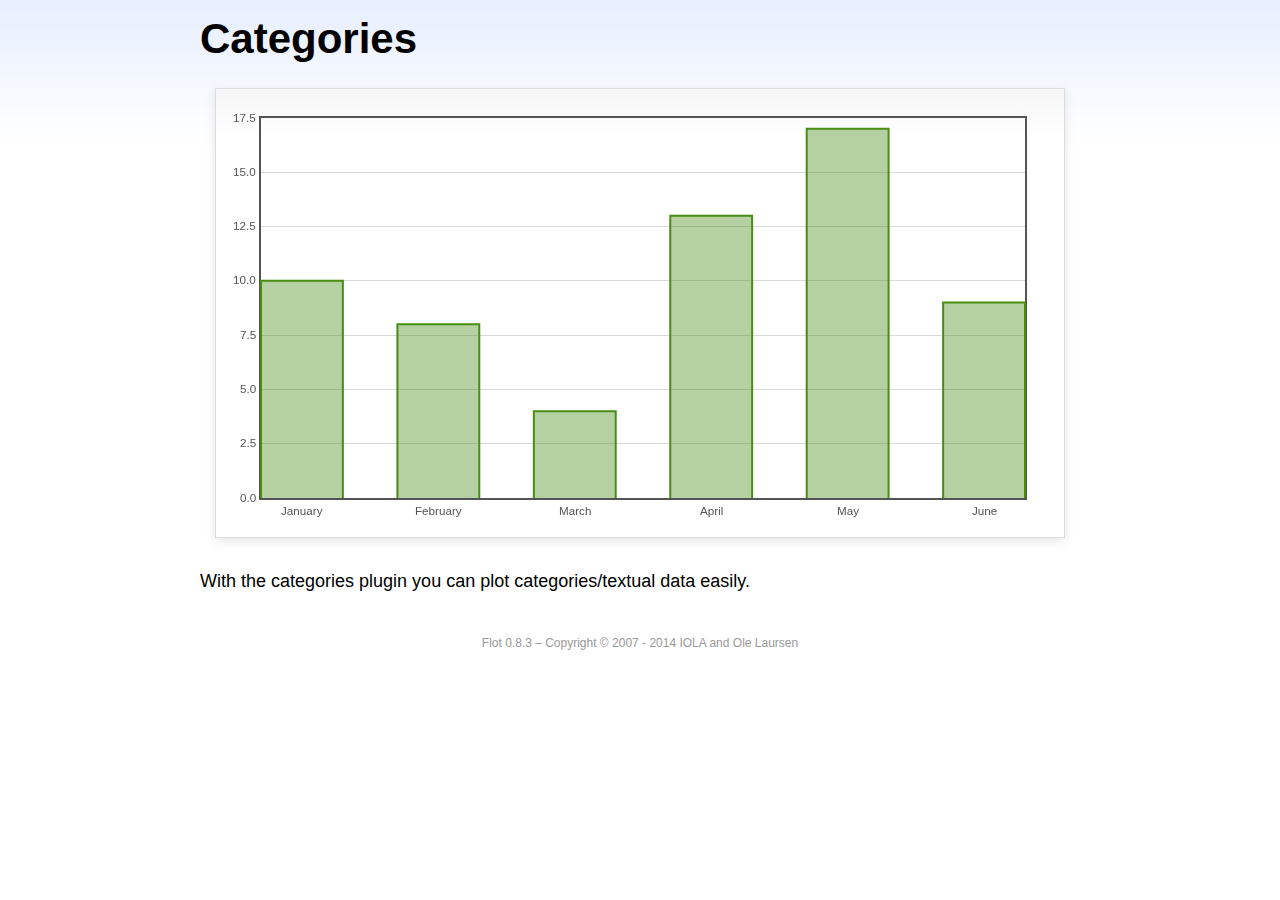
<file: src/assets/libs/flot/examples/categories/index.html>
<!DOCTYPE html PUBLIC "-//W3C//DTD HTML 4.01//EN" "http://www.w3.org/TR/html4/strict.dtd">
<html>
<head>
	<meta http-equiv="Content-Type" content="text/html; charset=utf-8">
	<title>Flot Examples: Categories</title>
	<link href="../examples.css" rel="stylesheet" type="text/css">
	<!--[if lte IE 8]><script language="javascript" type="text/javascript" src="../../excanvas.min.js"></script><![endif]-->
	<script language="javascript" type="text/javascript" src="../../jquery.js"></script>
	<script language="javascript" type="text/javascript" src="../../jquery.flot.js"></script>
	<script language="javascript" type="text/javascript" src="../../jquery.flot.categories.js"></script>
	<script type="text/javascript">

	$(function() {

		var data = [ ["January", 10], ["February", 8], ["March", 4], ["April", 13], ["May", 17], ["June", 9] ];

		$.plot("#placeholder", [ data ], {
			series: {
				bars: {
					show: true,
					barWidth: 0.6,
					align: "center"
				}
			},
			xaxis: {
				mode: "categories",
				tickLength: 0
			}
		});

		// Add the Flot version string to the footer

		$("#footer").prepend("Flot " + $.plot.version + " &ndash; ");
	});

	</script>
</head>
<body>

	<div id="header">
		<h2>Categories</h2>
	</div>

	<div id="content">

		<div class="demo-container">
			<div id="placeholder" class="demo-placeholder"></div>
		</div>

		<p>With the categories plugin you can plot categories/textual data easily.</p>

	</div>

	<div id="footer">
		Copyright &copy; 2007 - 2014 IOLA and Ole Laursen
	</div>

</body>
</html>
</file>
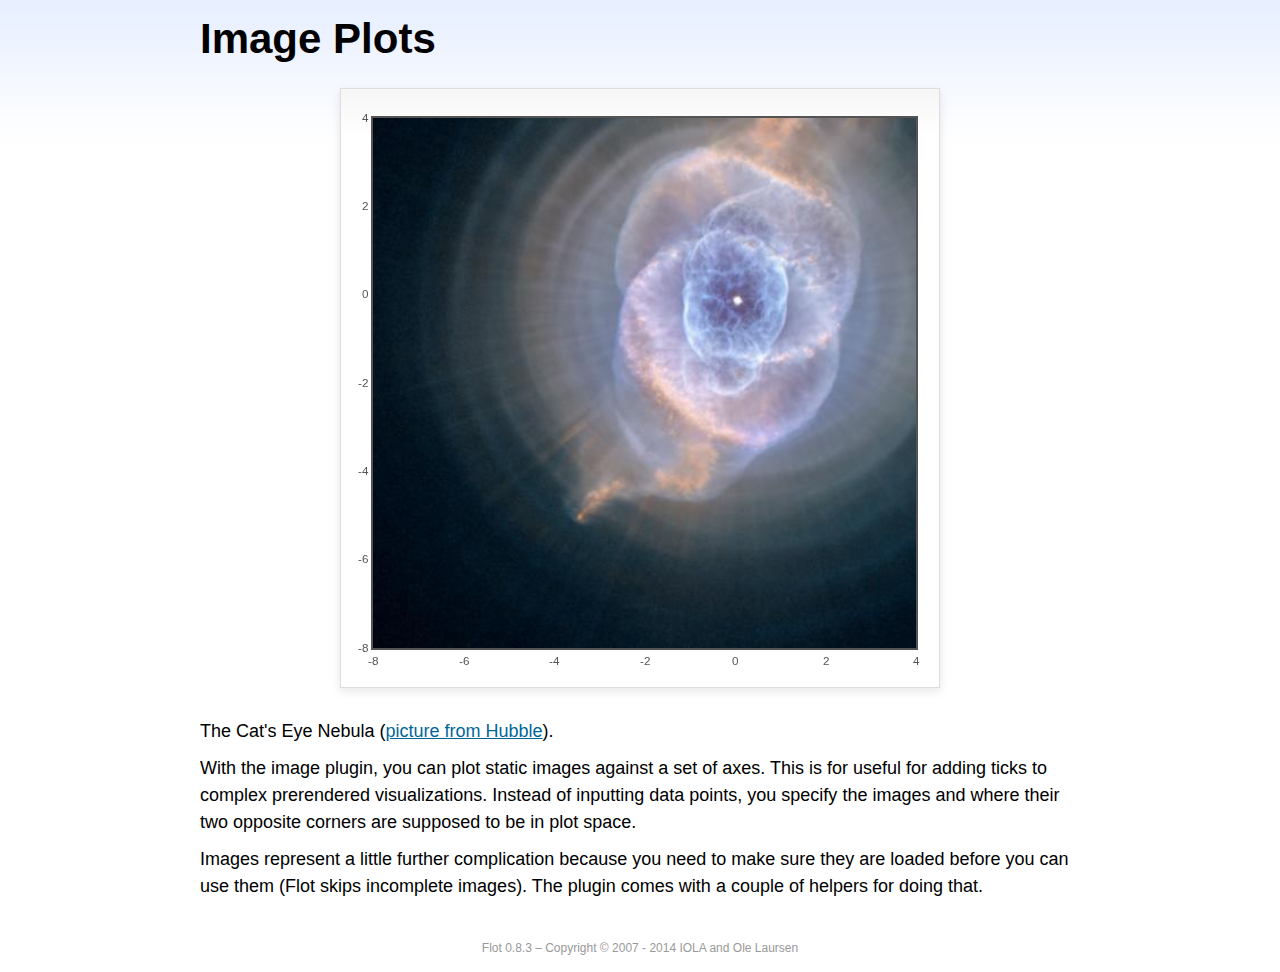
<file: src/assets/libs/flot/examples/image/index.html>
<!DOCTYPE html PUBLIC "-//W3C//DTD HTML 4.01//EN" "http://www.w3.org/TR/html4/strict.dtd">
<html>
<head>
	<meta http-equiv="Content-Type" content="text/html; charset=utf-8">
	<title>Flot Examples: Image Plots</title>
	<link href="../examples.css" rel="stylesheet" type="text/css">
	<!--[if lte IE 8]><script language="javascript" type="text/javascript" src="../../excanvas.min.js"></script><![endif]-->
	<script language="javascript" type="text/javascript" src="../../jquery.js"></script>
	<script language="javascript" type="text/javascript" src="../../jquery.flot.js"></script>
	<script language="javascript" type="text/javascript" src="../../jquery.flot.image.js"></script>
	<script type="text/javascript">

	$(function() {

		var data = [[["hs-2004-27-a-large-web.jpg", -10, -10, 10, 10]]];

		var options = {
			series: {
				images: {
					show: true
				}
			},
			xaxis: {
				min: -8,
				max: 4
			},
			yaxis: {
				min: -8,
				max: 4
			}
		};

		$.plot.image.loadDataImages(data, options, function () {
			$.plot("#placeholder", data, options);
		});

		// Add the Flot version string to the footer

		$("#footer").prepend("Flot " + $.plot.version + " &ndash; ");
	});

	</script>
</head>
<body>

	<div id="header">
		<h2>Image Plots</h2>
	</div>

	<div id="content">

		<div class="demo-container" style="width:600px;height:600px;">
			<div id="placeholder" class="demo-placeholder"></div>
		</div>

		<p>The Cat's Eye Nebula (<a href="http://hubblesite.org/gallery/album/nebula/pr2004027a/">picture from Hubble</a>).</p>

		<p>With the image plugin, you can plot static images against a set of axes. This is for useful for adding ticks to complex prerendered visualizations. Instead of inputting data points, you specify the images and where their two opposite corners are supposed to be in plot space.</p>

		<p>Images represent a little further complication because you need to make sure they are loaded before you can use them (Flot skips incomplete images). The plugin comes with a couple of helpers for doing that.</p>

	</div>

	<div id="footer">
		Copyright &copy; 2007 - 2014 IOLA and Ole Laursen
	</div>

</body>
</html>
</file>
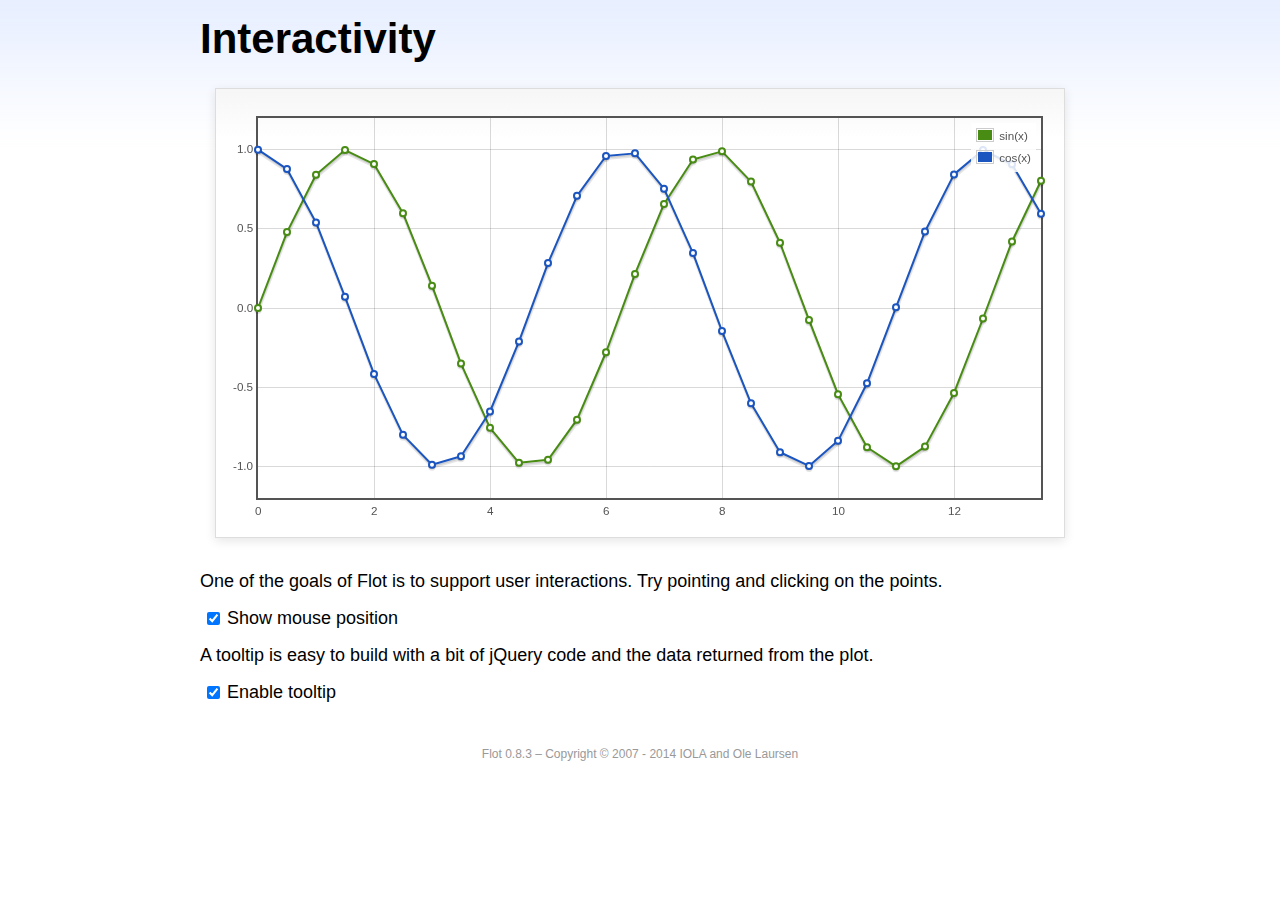
<file: src/assets/libs/flot/examples/interacting/index.html>
<!DOCTYPE html PUBLIC "-//W3C//DTD HTML 4.01//EN" "http://www.w3.org/TR/html4/strict.dtd">
<html>
<head>
	<meta http-equiv="Content-Type" content="text/html; charset=utf-8">
	<title>Flot Examples: Interactivity</title>
	<link href="../examples.css" rel="stylesheet" type="text/css">
	<!--[if lte IE 8]><script language="javascript" type="text/javascript" src="../../excanvas.min.js"></script><![endif]-->
	<script language="javascript" type="text/javascript" src="../../jquery.js"></script>
	<script language="javascript" type="text/javascript" src="../../jquery.flot.js"></script>
	<script type="text/javascript">

	$(function() {

		var sin = [],
			cos = [];

		for (var i = 0; i < 14; i += 0.5) {
			sin.push([i, Math.sin(i)]);
			cos.push([i, Math.cos(i)]);
		}

		var plot = $.plot("#placeholder", [
			{ data: sin, label: "sin(x)"},
			{ data: cos, label: "cos(x)"}
		], {
			series: {
				lines: {
					show: true
				},
				points: {
					show: true
				}
			},
			grid: {
				hoverable: true,
				clickable: true
			},
			yaxis: {
				min: -1.2,
				max: 1.2
			}
		});

		$("<div id='tooltip'></div>").css({
			position: "absolute",
			display: "none",
			border: "1px solid #fdd",
			padding: "2px",
			"background-color": "#fee",
			opacity: 0.80
		}).appendTo("body");

		$("#placeholder").bind("plothover", function (event, pos, item) {

			if ($("#enablePosition:checked").length > 0) {
				var str = "(" + pos.x.toFixed(2) + ", " + pos.y.toFixed(2) + ")";
				$("#hoverdata").text(str);
			}

			if ($("#enableTooltip:checked").length > 0) {
				if (item) {
					var x = item.datapoint[0].toFixed(2),
						y = item.datapoint[1].toFixed(2);

					$("#tooltip").html(item.series.label + " of " + x + " = " + y)
						.css({top: item.pageY+5, left: item.pageX+5})
						.fadeIn(200);
				} else {
					$("#tooltip").hide();
				}
			}
		});

		$("#placeholder").bind("plotclick", function (event, pos, item) {
			if (item) {
				$("#clickdata").text(" - click point " + item.dataIndex + " in " + item.series.label);
				plot.highlight(item.series, item.datapoint);
			}
		});

		// Add the Flot version string to the footer

		$("#footer").prepend("Flot " + $.plot.version + " &ndash; ");
	});

	</script>
</head>
<body>
	<div id="header">
		<h2>Interactivity</h2>
	</div>

	<div id="content">

		<div class="demo-container">
			<div id="placeholder" class="demo-placeholder"></div>
		</div>

		<p>One of the goals of Flot is to support user interactions. Try pointing and clicking on the points.</p>

		<p>
			<label><input id="enablePosition" type="checkbox" checked="checked"></input>Show mouse position</label>
			<span id="hoverdata"></span>
			<span id="clickdata"></span>
		</p>

		<p>A tooltip is easy to build with a bit of jQuery code and the data returned from the plot.</p>

		<p><label><input id="enableTooltip" type="checkbox" checked="checked"></input>Enable tooltip</label></p>

	</div>

	<div id="footer">
		Copyright &copy; 2007 - 2014 IOLA and Ole Laursen
	</div>

</body>
</html>
</file>
<file: src/assets/libs/flot/examples/examples.css>
* {	padding: 0; margin: 0; vertical-align: top; }

body {
	background: url(background.png) repeat-x;
	font: 18px/1.5em "proxima-nova", Helvetica, Arial, sans-serif;
}

a {	color: #069; }
a:hover { color: #28b; }

h2 {
	margin-top: 15px;
	font: normal 32px "omnes-pro", Helvetica, Arial, sans-serif;
}

h3 {
	margin-left: 30px;
	font: normal 26px "omnes-pro", Helvetica, Arial, sans-serif;
	color: #666;
}

p {
	margin-top: 10px;
}

button {
	font-size: 18px;
	padding: 1px 7px;
}

input {
	font-size: 18px;
}

input[type=checkbox] {
	margin: 7px;
}

#header {
	position: relative;
	width: 900px;
	margin: auto;
}

#header h2 {
	margin-left: 10px;
	vertical-align: middle;
	font-size: 42px;
	font-weight: bold;
	text-decoration: none;
	color: #000;
}

#content {
	width: 880px;
	margin: 0 auto;
	padding: 10px;
}

#footer {
	margin-top: 25px;
	margin-bottom: 10px;
	text-align: center;
	font-size: 12px;
	color: #999;
}

.demo-container {
	box-sizing: border-box;
	width: 850px;
	height: 450px;
	padding: 20px 15px 15px 15px;
	margin: 15px auto 30px auto;
	border: 1px solid #ddd;
	background: #fff;
	background: linear-gradient(#f6f6f6 0, #fff 50px);
	background: -o-linear-gradient(#f6f6f6 0, #fff 50px);
	background: -ms-linear-gradient(#f6f6f6 0, #fff 50px);
	background: -moz-linear-gradient(#f6f6f6 0, #fff 50px);
	background: -webkit-linear-gradient(#f6f6f6 0, #fff 50px);
	box-shadow: 0 3px 10px rgba(0,0,0,0.15);
	-o-box-shadow: 0 3px 10px rgba(0,0,0,0.1);
	-ms-box-shadow: 0 3px 10px rgba(0,0,0,0.1);
	-moz-box-shadow: 0 3px 10px rgba(0,0,0,0.1);
	-webkit-box-shadow: 0 3px 10px rgba(0,0,0,0.1);
}

.demo-placeholder {
	width: 100%;
	height: 100%;
	font-size: 14px;
	line-height: 1.2em;
}

.legend table {
	border-spacing: 5px;
}
</file>
